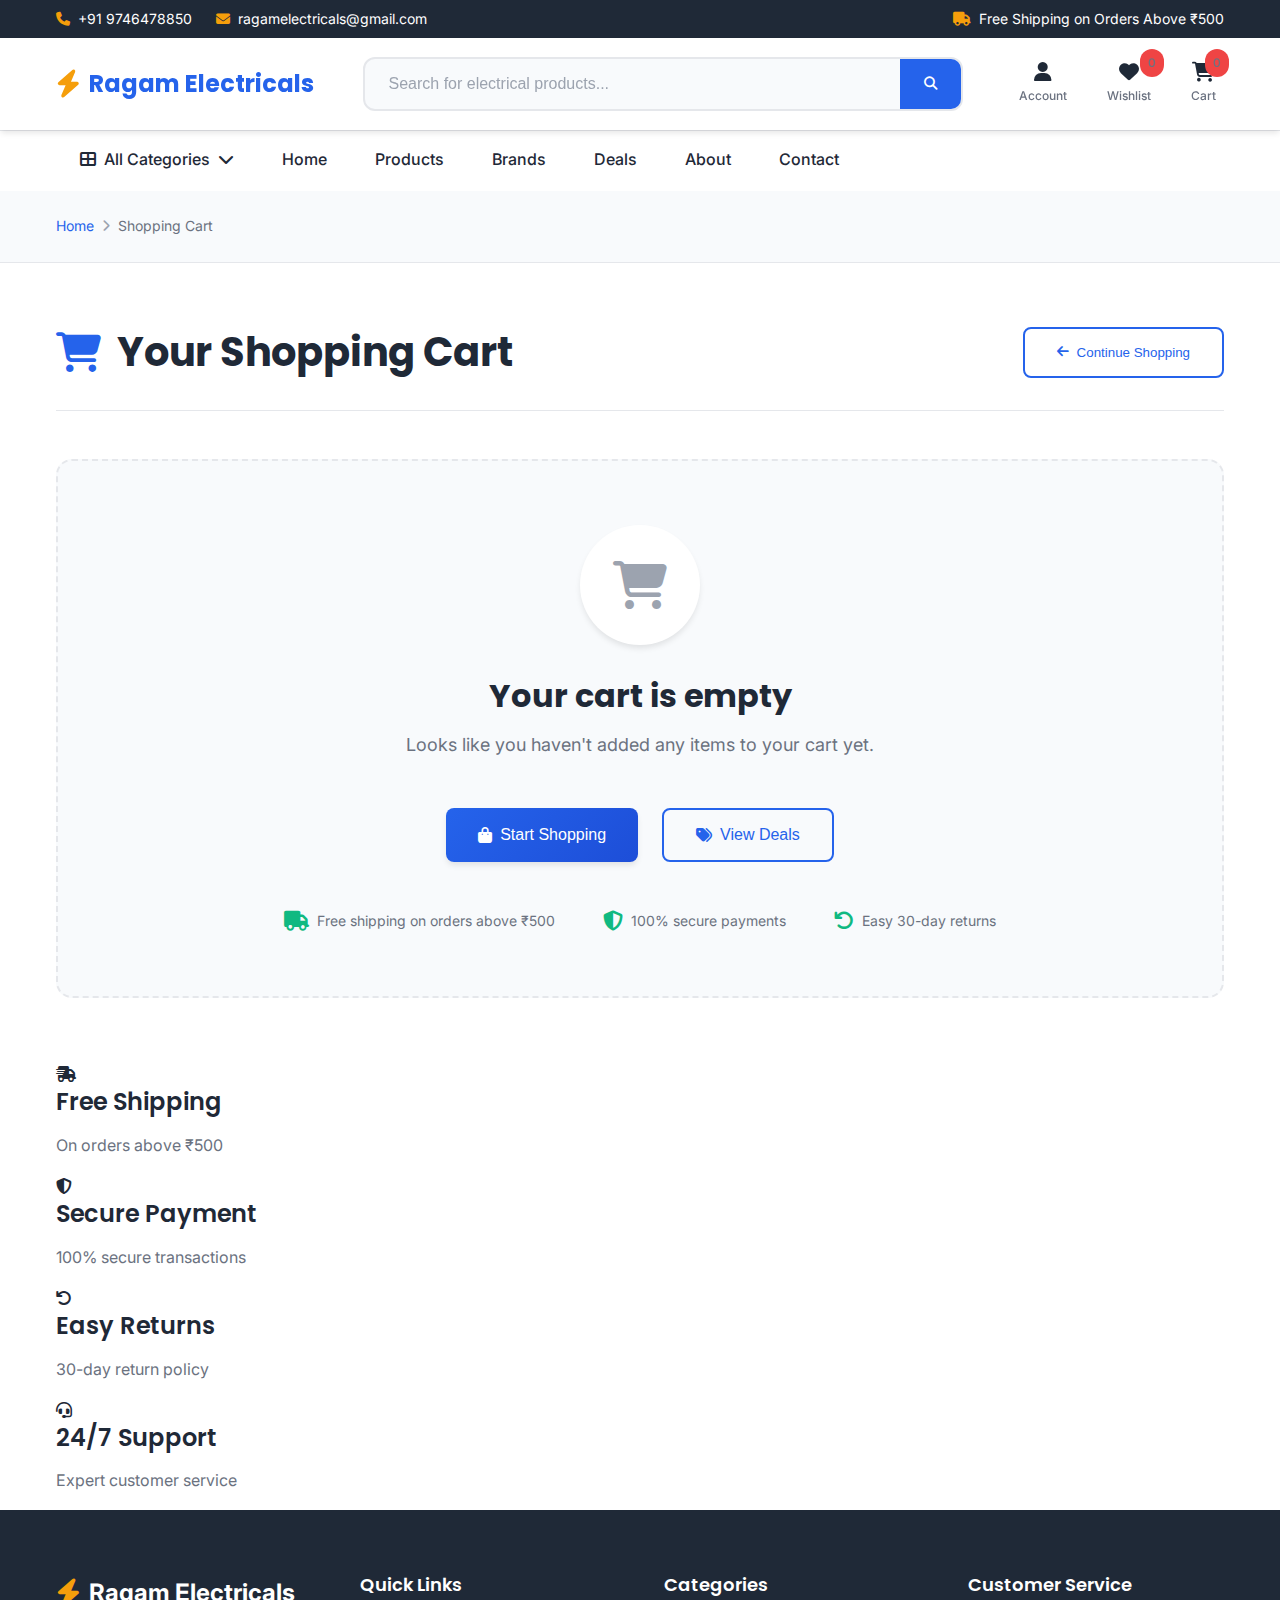
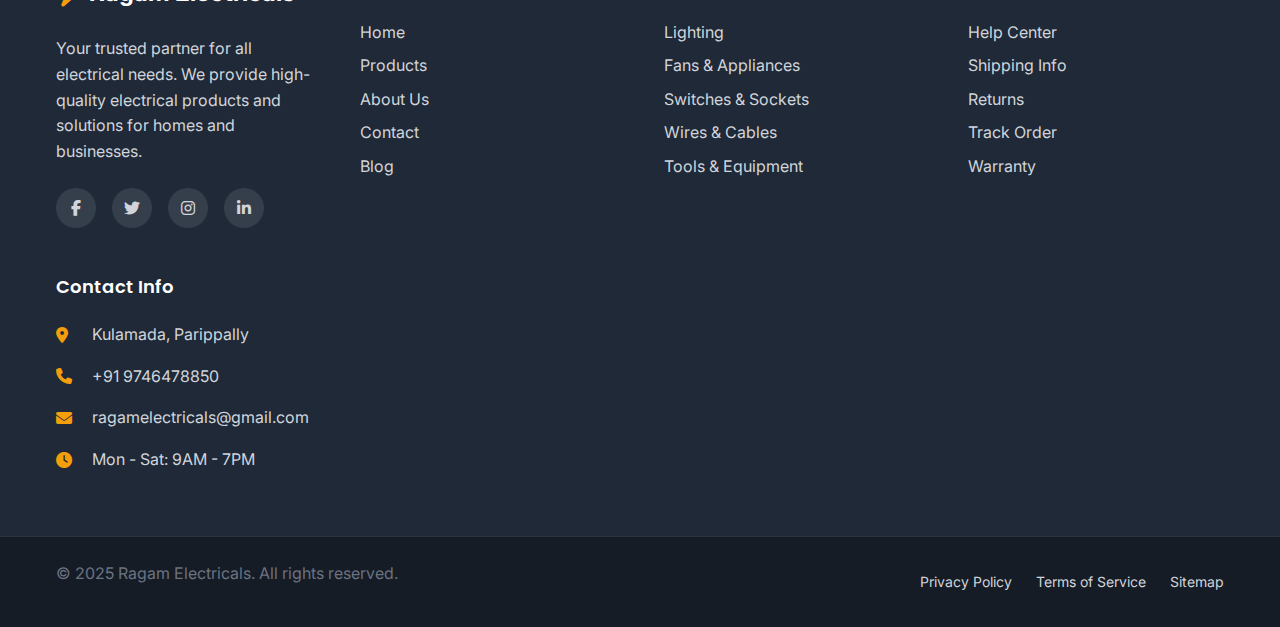
<file: cart.html>
<!DOCTYPE html>
<html lang="en">
<head>
    <meta charset="UTF-8">
    <meta name="viewport" content="width=device-width, initial-scale=1.0">
    <title>Shopping Cart - Ragam Electricals</title>
    <link rel="stylesheet" href="style.css">
    <link rel="preconnect" href="https://fonts.googleapis.com">
    <link rel="preconnect" href="https://fonts.gstatic.com" crossorigin>
    <link href="https://fonts.googleapis.com/css2?family=Inter:wght@300;400;500;600;700&family=Poppins:wght@400;500;600;700&display=swap" rel="stylesheet">
    <link rel="stylesheet" href="https://cdnjs.cloudflare.com/ajax/libs/font-awesome/6.4.0/css/all.min.css">
</head>
<body>

<!-- Top Bar -->
<div class="top-bar">
    <div class="container">
        <div class="top-bar-left">
            <span><i class="fas fa-phone"></i> +91 9746478850</span>
            <span><i class="fas fa-envelope"></i> ragamelectricals@gmail.com</span>
        </div>
        <div class="top-bar-right">
            <span><i class="fas fa-truck"></i> Free Shipping on Orders Above ₹500</span>
        </div>
    </div>
</div>

<!-- Main Header -->
<header class="main-header">
    <div class="container">
        <div class="header-content">
            <!-- Logo -->
            <div class="logo">
                <i class="fas fa-bolt"></i>
                <span>Ragam Electricals</span>
            </div>

            <!-- Search Bar -->
            <div class="search-container">
                <div class="search-box">
                    <input type="text" placeholder="Search for electrical products..." id="search-input">
                    <button class="search-btn"><i class="fas fa-search"></i></button>
                </div>
                <div class="search-suggestions" id="search-suggestions"></div>
            </div>

            <!-- Header Actions -->
            <div class="header-actions">
                <div class="action-item" onclick="window.location.href='account.html'">
                    <i class="fas fa-user"></i>
                    <span>Account</span>
                </div>
                <div class="action-item" onclick="window.location.href='wishlist.html'">
                    <i class="fas fa-heart"></i>
                    <span>Wishlist</span>
                    <span class="badge" id="wishlist-count">0</span>
                </div>
                <div class="action-item cart-icon active">
                    <i class="fas fa-shopping-cart"></i>
                    <span>Cart</span>
                    <span class="badge" id="cart-count">0</span>
                </div>
            </div>

            <!-- Mobile Menu Toggle -->
            <button class="mobile-menu-toggle" onclick="toggleMobileMenu()">
                <span></span>
                <span></span>
                <span></span>
            </button>
        </div>
    </div>
</header>

<!-- Navigation Menu -->
<nav class="main-nav">
    <div class="container">
        <ul class="nav-menu" id="nav-menu">
            <li class="nav-item dropdown">
                <a href="#" class="nav-link">
                    <i class="fas fa-th-large"></i>
                    All Categories
                    <i class="fas fa-chevron-down"></i>
                </a>
                <div class="dropdown-menu mega-menu">
                    <div class="mega-menu-content">
                        <div class="menu-column">
                            <h4>Lighting</h4>
                            <ul>
                                <li><a href="products.html?category=led-bulbs">LED Bulbs</a></li>
                                <li><a href="products.html?category=tube-lights">Tube Lights</a></li>
                                <li><a href="products.html?category=ceiling-lights">Ceiling Lights</a></li>
                                <li><a href="products.html?category=outdoor-lights">Outdoor Lights</a></li>
                            </ul>
                        </div>
                        <div class="menu-column">
                            <h4>Fans & Appliances</h4>
                            <ul>
                                <li><a href="products.html?category=ceiling-fans">Ceiling Fans</a></li>
                                <li><a href="products.html?category=exhaust-fans">Exhaust Fans</a></li>
                                <li><a href="products.html?category=table-fans">Table Fans</a></li>
                                <li><a href="products.html?category=air-coolers">Air Coolers</a></li>
                            </ul>
                        </div>
                        <div class="menu-column">
                            <h4>Switches & Sockets</h4>
                            <ul>
                                <li><a href="products.html?category=modular-switches">Modular Switches</a></li>
                                <li><a href="products.html?category=power-sockets">Power Sockets</a></li>
                                <li><a href="products.html?category=switchboards">Switchboards</a></li>
                                <li><a href="products.html?category=mcb">MCB & RCCB</a></li>
                            </ul>
                        </div>
                        <div class="menu-column">
                            <h4>Wires & Cables</h4>
                            <ul>
                                <li><a href="products.html?category=house-wires">House Wires</a></li>
                                <li><a href="products.html?category=flexible-cables">Flexible Cables</a></li>
                                <li><a href="products.html?category=coaxial-cables">Coaxial Cables</a></li>
                                <li><a href="products.html?category=extension-cords">Extension Cords</a></li>
                            </ul>
                        </div>
                    </div>
                </div>
            </li>
            <li class="nav-item"><a href="index.html" class="nav-link">Home</a></li>
            <li class="nav-item"><a href="products.html" class="nav-link">Products</a></li>
            <li class="nav-item"><a href="brands.html" class="nav-link">Brands</a></li>
            <li class="nav-item"><a href="deals.html" class="nav-link">Deals</a></li>
            <li class="nav-item"><a href="about.html" class="nav-link">About</a></li>
            <li class="nav-item"><a href="contact.html" class="nav-link">Contact</a></li>
        </ul>
    </div>
</nav>
<main>
    <!-- Breadcrumb -->
    <section class="breadcrumb-section">
        <div class="container">
            <nav class="breadcrumb">
                <a href="index.html">Home</a>
                <i class="fas fa-chevron-right"></i>
                <span>Shopping Cart</span>
            </nav>
        </div>
    </section>

    <!-- Cart Section -->
    <section class="cart-section">
        <div class="container">
            <div class="cart-header">
                <h1><i class="fas fa-shopping-cart"></i> Your Shopping Cart</h1>
                <div class="cart-actions">
                    <button class="continue-shopping-btn" onclick="window.location.href='products.html'">
                        <i class="fas fa-arrow-left"></i>
                        Continue Shopping
                    </button>
                </div>
            </div>

            <div class="cart-content" id="cart-content">
                <!-- Cart items will be loaded here -->
            </div>
        </div>
    </section>

    <!-- Recommended Products Section -->
    <section class="recommended-section" id="recommended-section" style="display: none;">
        <div class="container">
            <div class="section-header">
                <h2>You Might Also Like</h2>
                <p>Complete your electrical setup with these recommended products</p>
            </div>
            <div class="recommended-grid" id="recommended-grid">
                <!-- Recommended products will be loaded here -->
            </div>
        </div>
    </section>

    <!-- Cart Benefits Section -->
    <section class="cart-benefits-section">
        <div class="container">
            <div class="benefits-grid">
                <div class="benefit-item">
                    <div class="benefit-icon">
                        <i class="fas fa-shipping-fast"></i>
                    </div>
                    <div class="benefit-content">
                        <h3>Free Shipping</h3>
                        <p>On orders above ₹500</p>
                    </div>
                </div>
                <div class="benefit-item">
                    <div class="benefit-icon">
                        <i class="fas fa-shield-alt"></i>
                    </div>
                    <div class="benefit-content">
                        <h3>Secure Payment</h3>
                        <p>100% secure transactions</p>
                    </div>
                </div>
                <div class="benefit-item">
                    <div class="benefit-icon">
                        <i class="fas fa-undo"></i>
                    </div>
                    <div class="benefit-content">
                        <h3>Easy Returns</h3>
                        <p>30-day return policy</p>
                    </div>
                </div>
                <div class="benefit-item">
                    <div class="benefit-icon">
                        <i class="fas fa-headset"></i>
                    </div>
                    <div class="benefit-content">
                        <h3>24/7 Support</h3>
                        <p>Expert customer service</p>
                    </div>
                </div>
            </div>
        </div>
    </section>
</main>

<!-- Footer -->
<footer class="main-footer">
    <div class="footer-top">
        <div class="container">
            <div class="footer-content">
                <div class="footer-column">
                    <div class="footer-logo">
                        <i class="fas fa-bolt"></i>
                        <span>Ragam Electricals</span>
                    </div>
                    <p>Your trusted partner for all electrical needs. We provide high-quality electrical products and solutions for homes and businesses.</p>
                    <div class="social-links">
                        <a href="#"><i class="fab fa-facebook-f"></i></a>
                        <a href="#"><i class="fab fa-twitter"></i></a>
                        <a href="#"><i class="fab fa-instagram"></i></a>
                        <a href="#"><i class="fab fa-linkedin-in"></i></a>
                    </div>
                </div>
                <div class="footer-column">
                    <h4>Quick Links</h4>
                    <ul>
                        <li><a href="index.html">Home</a></li>
                        <li><a href="products.html">Products</a></li>
                        <li><a href="about.html">About Us</a></li>
                        <li><a href="contact.html">Contact</a></li>
                        <li><a href="#">Blog</a></li>
                    </ul>
                </div>
                <div class="footer-column">
                    <h4>Categories</h4>
                    <ul>
                        <li><a href="products.html?category=lighting">Lighting</a></li>
                        <li><a href="products.html?category=fans">Fans & Appliances</a></li>
                        <li><a href="products.html?category=switches">Switches & Sockets</a></li>
                        <li><a href="products.html?category=wires">Wires & Cables</a></li>
                        <li><a href="products.html?category=tools">Tools & Equipment</a></li>
                    </ul>
                </div>
                <div class="footer-column">
                    <h4>Customer Service</h4>
                    <ul>
                        <li><a href="#">Help Center</a></li>
                        <li><a href="#">Shipping Info</a></li>
                        <li><a href="#">Returns</a></li>
                        <li><a href="#">Track Order</a></li>
                        <li><a href="#">Warranty</a></li>
                    </ul>
                </div>
                <div class="footer-column">
                    <h4>Contact Info</h4>
                    <div class="contact-info">
                        <div class="contact-item">
                            <i class="fas fa-map-marker-alt"></i>
                            <span>Kulamada, Parippally</span>
                        </div>
                        <div class="contact-item">
                            <i class="fas fa-phone"></i>
                            <span>+91 9746478850</span>
                        </div>
                        <div class="contact-item">
                            <i class="fas fa-envelope"></i>
                            <span>ragamelectricals@gmail.com</span>
                        </div>
                        <div class="contact-item">
                            <i class="fas fa-clock"></i>
                            <span>Mon - Sat: 9AM - 7PM</span>
                        </div>
                    </div>
                </div>
            </div>
        </div>
    </div>
    <div class="footer-bottom">
        <div class="container">
            <div class="footer-bottom-content">
                <p>&copy; 2025 Ragam Electricals. All rights reserved.</p>
                <div class="footer-links">
                    <a href="#">Privacy Policy</a>
                    <a href="#">Terms of Service</a>
                    <a href="#">Sitemap</a>
                </div>
            </div>
        </div>
    </div>
</footer>

<script src="cart.js"></script>
<script src="enhanced-cart.js"></script>
</body>
</html>
</file>
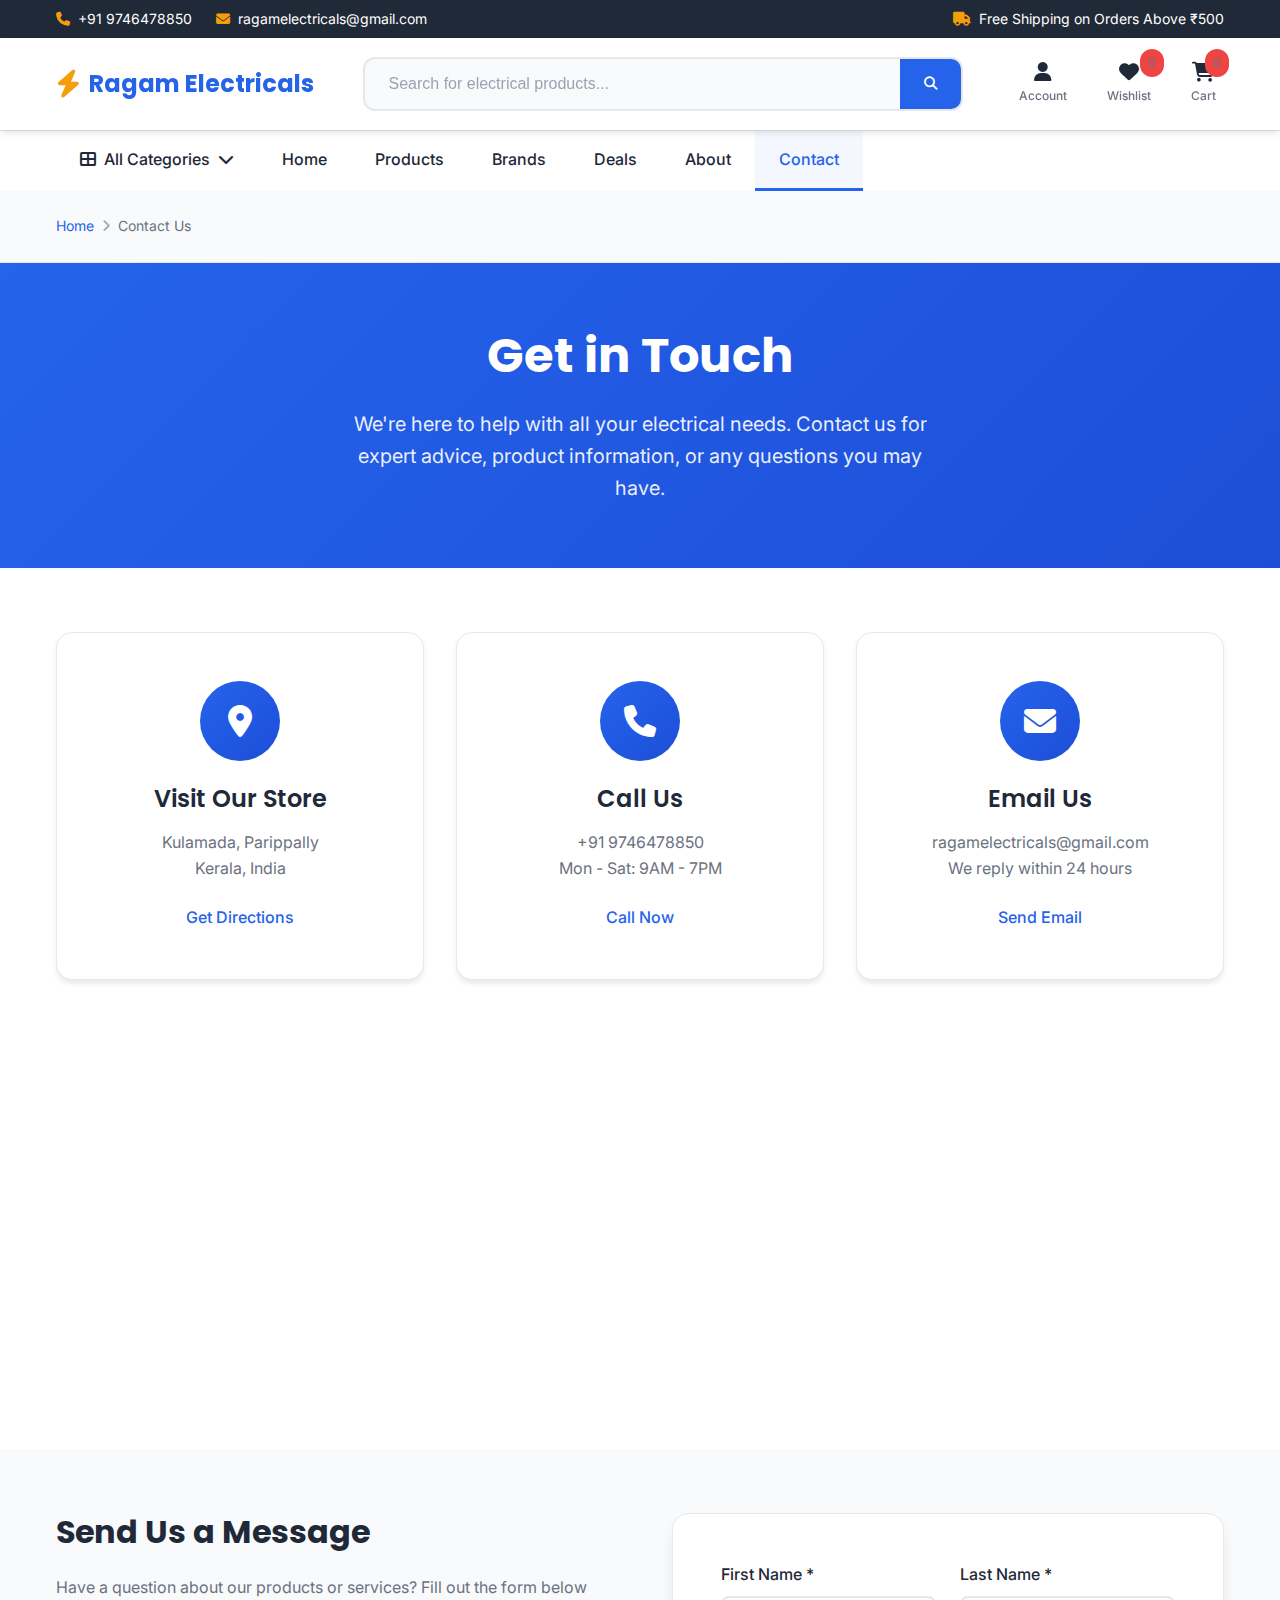
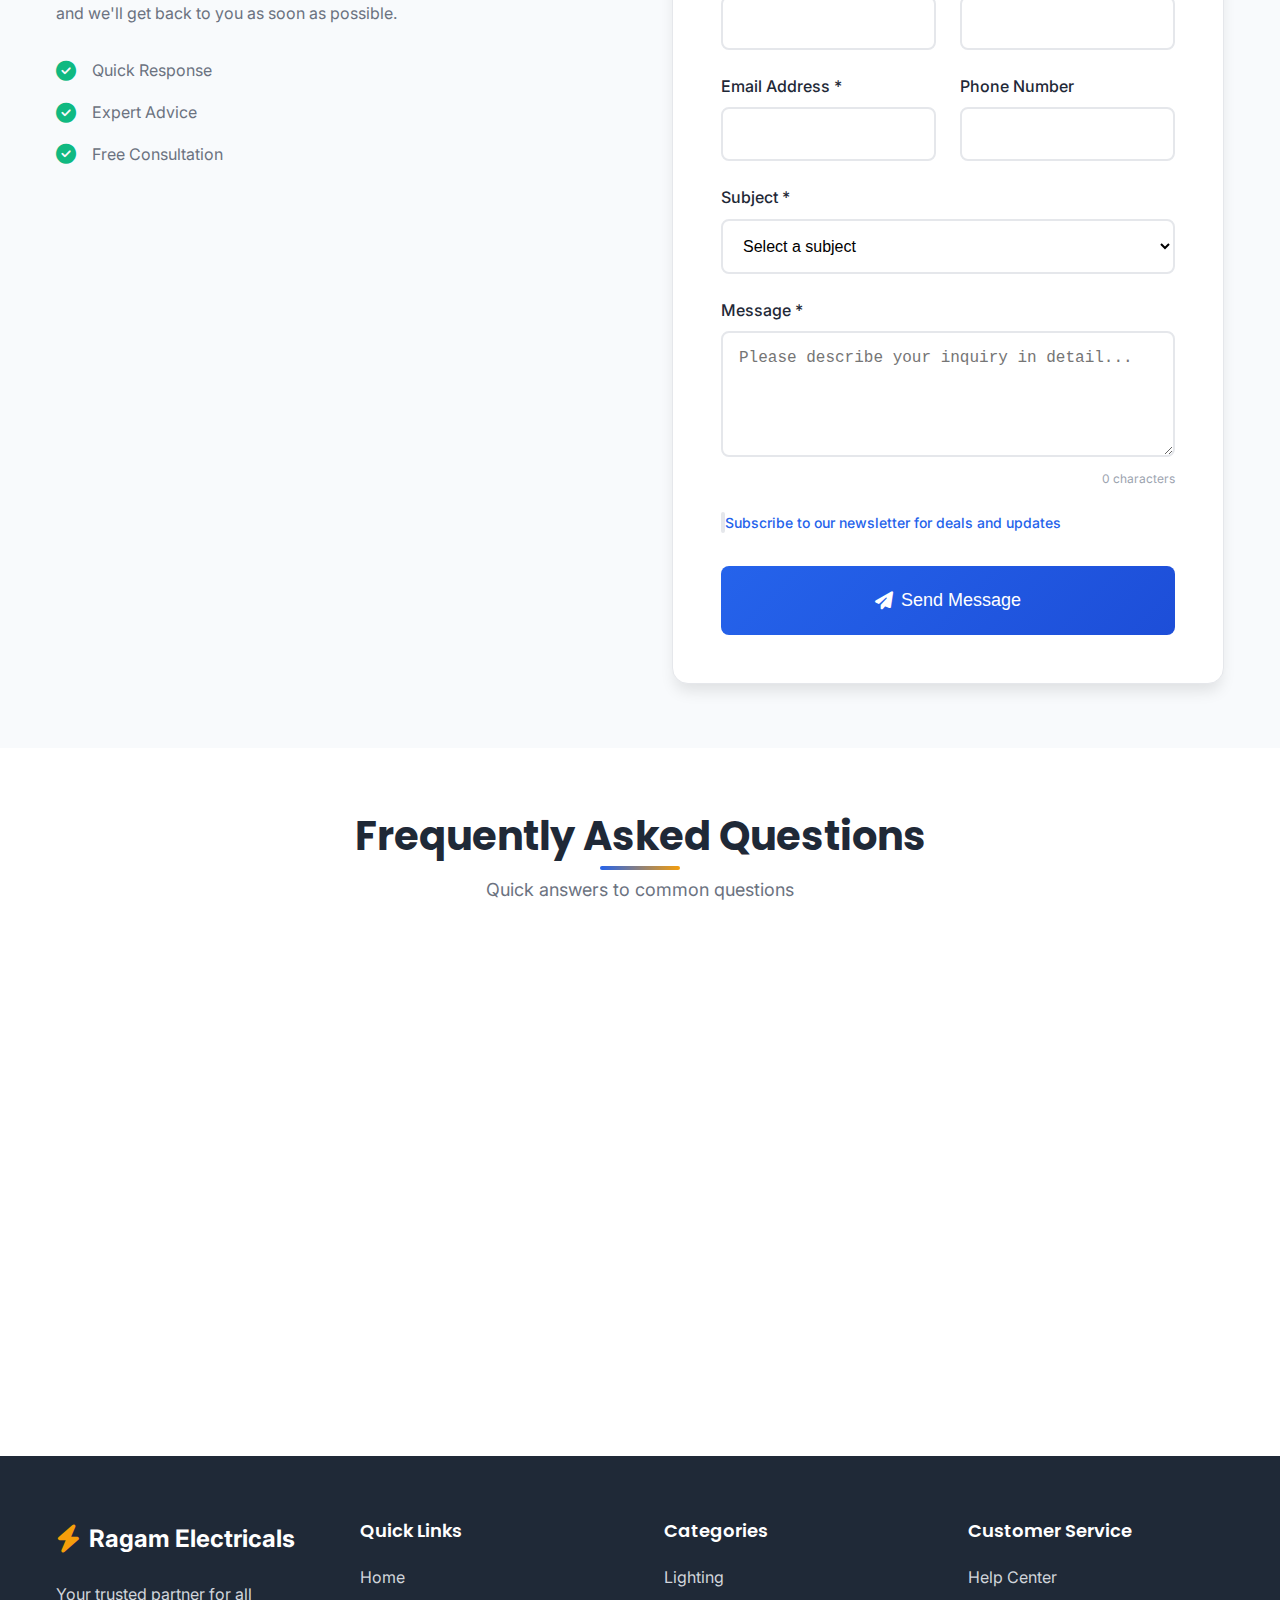
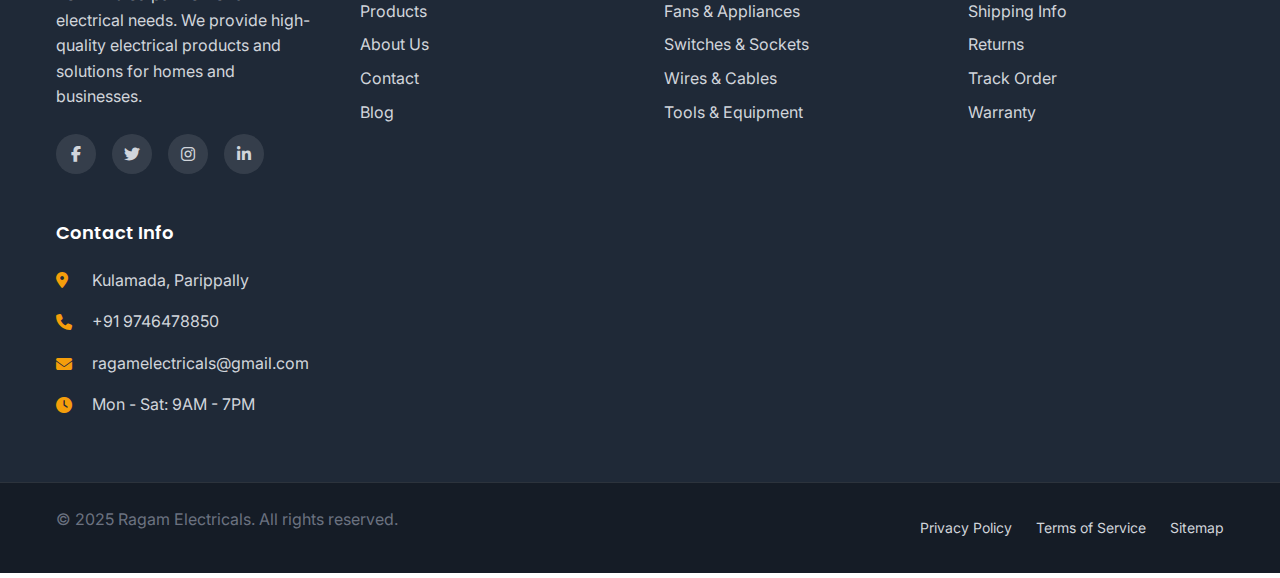
<file: contact.html>
<!DOCTYPE html>
<html lang="en">
<head>
    <meta charset="UTF-8">
    <meta name="viewport" content="width=device-width, initial-scale=1.0">
    <title>Contact Us - Ragam Electricals</title>
    <link rel="stylesheet" href="style.css">
    <link rel="preconnect" href="https://fonts.googleapis.com">
    <link rel="preconnect" href="https://fonts.gstatic.com" crossorigin>
    <link href="https://fonts.googleapis.com/css2?family=Inter:wght@300;400;500;600;700&family=Poppins:wght@400;500;600;700&display=swap" rel="stylesheet">
    <link rel="stylesheet" href="https://cdnjs.cloudflare.com/ajax/libs/font-awesome/6.4.0/css/all.min.css">
</head>
<body>

<!-- Top Bar -->
<div class="top-bar">
    <div class="container">
        <div class="top-bar-left">
            <span><i class="fas fa-phone"></i> +91 9746478850</span>
            <span><i class="fas fa-envelope"></i> ragamelectricals@gmail.com</span>
        </div>
        <div class="top-bar-right">
            <span><i class="fas fa-truck"></i> Free Shipping on Orders Above ₹500</span>
        </div>
    </div>
</div>

<!-- Main Header -->
<header class="main-header">
    <div class="container">
        <div class="header-content">
            <!-- Logo -->
            <div class="logo">
                <i class="fas fa-bolt"></i>
                <span>Ragam Electricals</span>
            </div>

            <!-- Search Bar -->
            <div class="search-container">
                <div class="search-box">
                    <input type="text" placeholder="Search for electrical products..." id="search-input">
                    <button class="search-btn"><i class="fas fa-search"></i></button>
                </div>
                <div class="search-suggestions" id="search-suggestions"></div>
            </div>

            <!-- Header Actions -->
            <div class="header-actions">
                <div class="action-item" onclick="window.location.href='account.html'">
                    <i class="fas fa-user"></i>
                    <span>Account</span>
                </div>
                <div class="action-item" onclick="window.location.href='wishlist.html'">
                    <i class="fas fa-heart"></i>
                    <span>Wishlist</span>
                    <span class="badge" id="wishlist-count">0</span>
                </div>
                <div class="action-item cart-icon" onclick="window.location.href='cart.html'">
                    <i class="fas fa-shopping-cart"></i>
                    <span>Cart</span>
                    <span class="badge" id="cart-count">0</span>
                </div>
            </div>

            <!-- Mobile Menu Toggle -->
            <button class="mobile-menu-toggle" onclick="toggleMobileMenu()">
                <span></span>
                <span></span>
                <span></span>
            </button>
        </div>
    </div>
</header>

<!-- Navigation Menu -->
<nav class="main-nav">
    <div class="container">
        <ul class="nav-menu" id="nav-menu">
            <li class="nav-item dropdown">
                <a href="#" class="nav-link">
                    <i class="fas fa-th-large"></i>
                    All Categories
                    <i class="fas fa-chevron-down"></i>
                </a>
                <div class="dropdown-menu mega-menu">
                    <div class="mega-menu-content">
                        <div class="menu-column">
                            <h4>Lighting</h4>
                            <ul>
                                <li><a href="products.html?category=led-bulbs">LED Bulbs</a></li>
                                <li><a href="products.html?category=tube-lights">Tube Lights</a></li>
                                <li><a href="products.html?category=ceiling-lights">Ceiling Lights</a></li>
                                <li><a href="products.html?category=outdoor-lights">Outdoor Lights</a></li>
                            </ul>
                        </div>
                        <div class="menu-column">
                            <h4>Fans & Appliances</h4>
                            <ul>
                                <li><a href="products.html?category=ceiling-fans">Ceiling Fans</a></li>
                                <li><a href="products.html?category=exhaust-fans">Exhaust Fans</a></li>
                                <li><a href="products.html?category=table-fans">Table Fans</a></li>
                                <li><a href="products.html?category=air-coolers">Air Coolers</a></li>
                            </ul>
                        </div>
                        <div class="menu-column">
                            <h4>Switches & Sockets</h4>
                            <ul>
                                <li><a href="products.html?category=modular-switches">Modular Switches</a></li>
                                <li><a href="products.html?category=power-sockets">Power Sockets</a></li>
                                <li><a href="products.html?category=switchboards">Switchboards</a></li>
                                <li><a href="products.html?category=mcb">MCB & RCCB</a></li>
                            </ul>
                        </div>
                        <div class="menu-column">
                            <h4>Wires & Cables</h4>
                            <ul>
                                <li><a href="products.html?category=house-wires">House Wires</a></li>
                                <li><a href="products.html?category=flexible-cables">Flexible Cables</a></li>
                                <li><a href="products.html?category=coaxial-cables">Coaxial Cables</a></li>
                                <li><a href="products.html?category=extension-cords">Extension Cords</a></li>
                            </ul>
                        </div>
                    </div>
                </div>
            </li>
            <li class="nav-item"><a href="index.html" class="nav-link">Home</a></li>
            <li class="nav-item"><a href="products.html" class="nav-link">Products</a></li>
            <li class="nav-item"><a href="brands.html" class="nav-link">Brands</a></li>
            <li class="nav-item"><a href="deals.html" class="nav-link">Deals</a></li>
            <li class="nav-item"><a href="about.html" class="nav-link">About</a></li>
            <li class="nav-item"><a href="contact.html" class="nav-link active">Contact</a></li>
        </ul>
    </div>
</nav>

<main>
    <!-- Breadcrumb -->
    <section class="breadcrumb-section">
        <div class="container">
            <nav class="breadcrumb">
                <a href="index.html">Home</a>
                <i class="fas fa-chevron-right"></i>
                <span>Contact Us</span>
            </nav>
        </div>
    </section>

    <!-- Contact Hero Section -->
    <section class="contact-hero">
        <div class="container">
            <div class="contact-hero-content">
                <h1>Get in Touch</h1>
                <p>We're here to help with all your electrical needs. Contact us for expert advice, product information, or any questions you may have.</p>
            </div>
        </div>
    </section>

    <!-- Contact Information Section -->
    <section class="contact-info-section">
        <div class="container">
            <div class="contact-info-grid">
                <div class="contact-card">
                    <div class="contact-icon">
                        <i class="fas fa-map-marker-alt"></i>
                    </div>
                    <div class="contact-details">
                        <h3>Visit Our Store</h3>
                        <p>Kulamada, Parippally<br>Kerala, India</p>
                        <a href="#" class="contact-link">Get Directions</a>
                    </div>
                </div>
                <div class="contact-card">
                    <div class="contact-icon">
                        <i class="fas fa-phone"></i>
                    </div>
                    <div class="contact-details">
                        <h3>Call Us</h3>
                        <p>+91 9746478850<br>Mon - Sat: 9AM - 7PM</p>
                        <a href="tel:+919746478850" class="contact-link">Call Now</a>
                    </div>
                </div>
                <div class="contact-card">
                    <div class="contact-icon">
                        <i class="fas fa-envelope"></i>
                    </div>
                    <div class="contact-details">
                        <h3>Email Us</h3>
                        <p>ragamelectricals@gmail.com<br>We reply within 24 hours</p>
                        <a href="mailto:ragamelectricals@gmail.com" class="contact-link">Send Email</a>
                    </div>
                </div>
                <div class="contact-card">
                    <div class="contact-icon">
                        <i class="fas fa-clock"></i>
                    </div>
                    <div class="contact-details">
                        <h3>Business Hours</h3>
                        <p>Monday - Saturday: 9:00 AM - 7:00 PM<br>Sunday: Closed</p>
                        <span class="contact-link">Always Available Online</span>
                    </div>
                </div>
            </div>
        </div>
    </section>

    <!-- Contact Form Section -->
    <section class="contact-form-section">
        <div class="container">
            <div class="contact-form-content">
                <div class="form-info">
                    <h2>Send Us a Message</h2>
                    <p>Have a question about our products or services? Fill out the form below and we'll get back to you as soon as possible.</p>
                    <div class="form-features">
                        <div class="feature">
                            <i class="fas fa-check-circle"></i>
                            <span>Quick Response</span>
                        </div>
                        <div class="feature">
                            <i class="fas fa-check-circle"></i>
                            <span>Expert Advice</span>
                        </div>
                        <div class="feature">
                            <i class="fas fa-check-circle"></i>
                            <span>Free Consultation</span>
                        </div>
                    </div>
                </div>
                <div class="contact-form">
                    <form id="contact-form" onsubmit="submitContactForm(event)">
                        <div class="form-row">
                            <div class="form-group">
                                <label for="firstName">First Name *</label>
                                <input type="text" id="firstName" name="firstName" required>
                            </div>
                            <div class="form-group">
                                <label for="lastName">Last Name *</label>
                                <input type="text" id="lastName" name="lastName" required>
                            </div>
                        </div>
                        <div class="form-row">
                            <div class="form-group">
                                <label for="email">Email Address *</label>
                                <input type="email" id="email" name="email" required>
                            </div>
                            <div class="form-group">
                                <label for="phone">Phone Number</label>
                                <input type="tel" id="phone" name="phone">
                            </div>
                        </div>
                        <div class="form-group">
                            <label for="subject">Subject *</label>
                            <select id="subject" name="subject" required>
                                <option value="">Select a subject</option>
                                <option value="product-inquiry">Product Inquiry</option>
                                <option value="technical-support">Technical Support</option>
                                <option value="bulk-order">Bulk Order</option>
                                <option value="complaint">Complaint</option>
                                <option value="suggestion">Suggestion</option>
                                <option value="other">Other</option>
                            </select>
                        </div>
                        <div class="form-group">
                            <label for="message">Message *</label>
                            <textarea id="message" name="message" rows="5" placeholder="Please describe your inquiry in detail..." required></textarea>
                        </div>
                        <div class="form-group checkbox-group">
                            <label class="checkbox-label">
                                <input type="checkbox" id="newsletter" name="newsletter">
                                <span class="checkmark"></span>
                                Subscribe to our newsletter for deals and updates
                            </label>
                        </div>
                        <button type="submit" class="submit-btn">
                            <i class="fas fa-paper-plane"></i>
                            Send Message
                        </button>
                    </form>
                </div>
            </div>
        </div>
    </section>

    <!-- FAQ Section -->
    <section class="faq-section">
        <div class="container">
            <div class="section-header">
                <h2>Frequently Asked Questions</h2>
                <p>Quick answers to common questions</p>
            </div>
            <div class="faq-grid">
                <div class="faq-item">
                    <div class="faq-question" onclick="toggleFAQ(this)">
                        <h3>What are your delivery charges?</h3>
                        <i class="fas fa-chevron-down"></i>
                    </div>
                    <div class="faq-answer">
                        <p>We offer free delivery on all orders above ₹500. For orders below ₹500, delivery charges are ₹50 within the city and ₹100 for outstation deliveries.</p>
                    </div>
                </div>
                <div class="faq-item">
                    <div class="faq-question" onclick="toggleFAQ(this)">
                        <h3>Do you provide installation services?</h3>
                        <i class="fas fa-chevron-down"></i>
                    </div>
                    <div class="faq-answer">
                        <p>Yes, we provide professional installation services for fans, lights, and electrical fittings. Installation charges vary based on the product and complexity of installation.</p>
                    </div>
                </div>
                <div class="faq-item">
                    <div class="faq-question" onclick="toggleFAQ(this)">
                        <h3>What is your return policy?</h3>
                        <i class="fas fa-chevron-down"></i>
                    </div>
                    <div class="faq-answer">
                        <p>We offer a 30-day return policy for defective products. Items must be in original packaging with all accessories. Custom orders and electrical wires cannot be returned.</p>
                    </div>
                </div>
                <div class="faq-item">
                    <div class="faq-question" onclick="toggleFAQ(this)">
                        <h3>Do you offer bulk discounts?</h3>
                        <i class="fas fa-chevron-down"></i>
                    </div>
                    <div class="faq-answer">
                        <p>Yes, we offer attractive bulk discounts for orders above ₹10,000. Contact us with your requirements for a customized quote.</p>
                    </div>
                </div>
            </div>
        </div>
    </section>
</main>

<!-- Footer -->
<footer class="main-footer">
    <div class="footer-top">
        <div class="container">
            <div class="footer-content">
                <div class="footer-column">
                    <div class="footer-logo">
                        <i class="fas fa-bolt"></i>
                        <span>Ragam Electricals</span>
                    </div>
                    <p>Your trusted partner for all electrical needs. We provide high-quality electrical products and solutions for homes and businesses.</p>
                    <div class="social-links">
                        <a href="#"><i class="fab fa-facebook-f"></i></a>
                        <a href="#"><i class="fab fa-twitter"></i></a>
                        <a href="#"><i class="fab fa-instagram"></i></a>
                        <a href="#"><i class="fab fa-linkedin-in"></i></a>
                    </div>
                </div>
                <div class="footer-column">
                    <h4>Quick Links</h4>
                    <ul>
                        <li><a href="index.html">Home</a></li>
                        <li><a href="products.html">Products</a></li>
                        <li><a href="about.html">About Us</a></li>
                        <li><a href="contact.html">Contact</a></li>
                        <li><a href="#">Blog</a></li>
                    </ul>
                </div>
                <div class="footer-column">
                    <h4>Categories</h4>
                    <ul>
                        <li><a href="products.html?category=lighting">Lighting</a></li>
                        <li><a href="products.html?category=fans">Fans & Appliances</a></li>
                        <li><a href="products.html?category=switches">Switches & Sockets</a></li>
                        <li><a href="products.html?category=wires">Wires & Cables</a></li>
                        <li><a href="products.html?category=tools">Tools & Equipment</a></li>
                    </ul>
                </div>
                <div class="footer-column">
                    <h4>Customer Service</h4>
                    <ul>
                        <li><a href="#">Help Center</a></li>
                        <li><a href="#">Shipping Info</a></li>
                        <li><a href="#">Returns</a></li>
                        <li><a href="#">Track Order</a></li>
                        <li><a href="#">Warranty</a></li>
                    </ul>
                </div>
                <div class="footer-column">
                    <h4>Contact Info</h4>
                    <div class="contact-info">
                        <div class="contact-item">
                            <i class="fas fa-map-marker-alt"></i>
                            <span>Kulamada, Parippally</span>
                        </div>
                        <div class="contact-item">
                            <i class="fas fa-phone"></i>
                            <span>+91 9746478850</span>
                        </div>
                        <div class="contact-item">
                            <i class="fas fa-envelope"></i>
                            <span>ragamelectricals@gmail.com</span>
                        </div>
                        <div class="contact-item">
                            <i class="fas fa-clock"></i>
                            <span>Mon - Sat: 9AM - 7PM</span>
                        </div>
                    </div>
                </div>
            </div>
        </div>
    </div>
    <div class="footer-bottom">
        <div class="container">
            <div class="footer-bottom-content">
                <p>&copy; 2025 Ragam Electricals. All rights reserved.</p>
                <div class="footer-links">
                    <a href="#">Privacy Policy</a>
                    <a href="#">Terms of Service</a>
                    <a href="#">Sitemap</a>
                </div>
            </div>
        </div>
    </div>
</footer>

<script src="cart.js"></script>
<script src="contact.js"></script>
</body>
</html>
</file>
<file: style.css>
/* Modern E-commerce CSS Reset and Base Styles */
* {
    margin: 0;
    padding: 0;
    box-sizing: border-box;
}

:root {
    /* Color Palette - Modern E-commerce Theme */
    --primary-color: #2563eb;        /* Blue */
    --primary-dark: #1d4ed8;         /* Dark blue */
    --secondary-color: #f59e0b;      /* Amber */
    --accent-color: #10b981;         /* Green */
    --danger-color: #ef4444;         /* Red */
    --warning-color: #f59e0b;        /* Orange */
    --info-color: #3b82f6;           /* Light blue */
    --dark-color: #1f2937;           /* Dark gray */
    --light-color: #f8fafc;          /* Light gray */
    --white: #ffffff;
    --black: #000000;
    --text-primary: #1f2937;
    --text-secondary: #6b7280;
    --text-muted: #9ca3af;
    --border-color: #e5e7eb;
    --border-light: #f3f4f6;
    --shadow-sm: 0 1px 2px 0 rgba(0, 0, 0, 0.05);
    --shadow: 0 4px 6px -1px rgba(0, 0, 0, 0.1);
    --shadow-lg: 0 10px 15px -3px rgba(0, 0, 0, 0.1);
    --shadow-xl: 0 20px 25px -5px rgba(0, 0, 0, 0.1);

    /* Typography */
    --font-primary: 'Inter', 'Segoe UI', Tahoma, Geneva, Verdana, sans-serif;
    --font-secondary: 'Poppins', sans-serif;
    --font-weight-light: 300;
    --font-weight-normal: 400;
    --font-weight-medium: 500;
    --font-weight-semibold: 600;
    --font-weight-bold: 700;

    /* Spacing */
    --spacing-xs: 0.25rem;    /* 4px */
    --spacing-sm: 0.5rem;     /* 8px */
    --spacing-md: 1rem;       /* 16px */
    --spacing-lg: 1.5rem;     /* 24px */
    --spacing-xl: 2rem;       /* 32px */
    --spacing-2xl: 3rem;      /* 48px */
    --spacing-3xl: 4rem;      /* 64px */

    /* Border Radius */
    --radius-sm: 0.25rem;     /* 4px */
    --radius-md: 0.375rem;    /* 6px */
    --radius-lg: 0.5rem;      /* 8px */
    --radius-xl: 0.75rem;     /* 12px */
    --radius-2xl: 1rem;       /* 16px */
    --radius-full: 9999px;

    /* Transitions */
    --transition-fast: all 0.15s ease-in-out;
    --transition: all 0.3s cubic-bezier(0.4, 0, 0.2, 1);
    --transition-slow: all 0.5s cubic-bezier(0.4, 0, 0.2, 1);

    /* Container */
    --container-max-width: 1200px;
    --container-padding: 1rem;
}

/* Base Styles */
html {
    scroll-behavior: smooth;
    font-size: 16px;
}

body {
    font-family: var(--font-primary);
    font-weight: var(--font-weight-normal);
    line-height: 1.6;
    color: var(--text-primary);
    background-color: var(--white);
    min-height: 100vh;
    overflow-x: hidden;
}

/* Container */
.container {
    max-width: var(--container-max-width);
    margin: 0 auto;
    padding: 0 var(--container-padding);
}

/* Typography */
h1, h2, h3, h4, h5, h6 {
    font-family: var(--font-secondary);
    font-weight: var(--font-weight-semibold);
    line-height: 1.2;
    margin-bottom: var(--spacing-md);
}

h1 { font-size: 2.5rem; }
h2 { font-size: 2rem; }
h3 { font-size: 1.5rem; }
h4 { font-size: 1.25rem; }
h5 { font-size: 1.125rem; }
h6 { font-size: 1rem; }

p {
    margin-bottom: var(--spacing-md);
    color: var(--text-secondary);
}

a {
    color: var(--primary-color);
    text-decoration: none;
    transition: var(--transition-fast);
}

a:hover {
    color: var(--primary-dark);
}

/* Buttons */
.btn {
    display: inline-flex;
    align-items: center;
    justify-content: center;
    gap: var(--spacing-sm);
    padding: var(--spacing-md) var(--spacing-xl);
    font-size: 1rem;
    font-weight: var(--font-weight-medium);
    text-decoration: none;
    border: none;
    border-radius: var(--radius-lg);
    cursor: pointer;
    transition: var(--transition);
    position: relative;
    overflow: hidden;
}

.btn-primary {
    background: linear-gradient(135deg, var(--primary-color) 0%, var(--primary-dark) 100%);
    color: var(--white);
    box-shadow: var(--shadow);
}

.btn-primary:hover {
    transform: translateY(-2px);
    box-shadow: var(--shadow-lg);
    color: var(--white);
}

.btn-outline {
    background: transparent;
    color: var(--primary-color);
    border: 2px solid var(--primary-color);
}

.btn-outline:hover {
    background: var(--primary-color);
    color: var(--white);
    transform: translateY(-2px);
}

.btn-secondary {
    background: var(--secondary-color);
    color: var(--white);
}

.btn-secondary:hover {
    background: #d97706;
    color: var(--white);
    transform: translateY(-2px);
}

/* Top Bar */
.top-bar {
    background: var(--dark-color);
    color: var(--white);
    font-size: 0.875rem;
    padding: var(--spacing-sm) 0;
}

.top-bar .container {
    display: flex;
    justify-content: space-between;
    align-items: center;
}

.top-bar-left,
.top-bar-right {
    display: flex;
    gap: var(--spacing-lg);
}

.top-bar span {
    display: flex;
    align-items: center;
    gap: var(--spacing-sm);
}

.top-bar i {
    color: var(--secondary-color);
}

/* Main Header */
.main-header {
    background: var(--white);
    box-shadow: var(--shadow);
    position: sticky;
    top: 0;
    z-index: 1000;
    padding: var(--spacing-md) 0;
}

.header-content {
    display: flex;
    align-items: center;
    justify-content: space-between;
    gap: var(--spacing-xl);
}

/* Logo */
.logo {
    display: flex;
    align-items: center;
    gap: var(--spacing-sm);
    font-family: var(--font-secondary);
    font-size: 1.5rem;
    font-weight: var(--font-weight-bold);
    color: var(--primary-color);
    text-decoration: none;
}

.logo i {
    font-size: 1.75rem;
    color: var(--secondary-color);
    animation: pulse 2s infinite;
}

@keyframes pulse {
    0%, 100% { opacity: 1; }
    50% { opacity: 0.7; }
}

/* Search Container */
.search-container {
    flex: 1;
    max-width: 600px;
    position: relative;
}

.search-box {
    display: flex;
    background: var(--light-color);
    border: 2px solid var(--border-color);
    border-radius: var(--radius-xl);
    overflow: hidden;
    transition: var(--transition);
}

.search-box:focus-within {
    border-color: var(--primary-color);
    box-shadow: 0 0 0 3px rgba(37, 99, 235, 0.1);
}

.search-box input {
    flex: 1;
    padding: var(--spacing-md) var(--spacing-lg);
    border: none;
    background: transparent;
    font-size: 1rem;
    outline: none;
}

.search-box input::placeholder {
    color: var(--text-muted);
}

.search-btn {
    background: var(--primary-color);
    color: var(--white);
    border: none;
    padding: var(--spacing-md) var(--spacing-lg);
    cursor: pointer;
    transition: var(--transition);
}

.search-btn:hover {
    background: var(--primary-dark);
}

.search-suggestions {
    position: absolute;
    top: 100%;
    left: 0;
    right: 0;
    background: var(--white);
    border: 1px solid var(--border-color);
    border-radius: var(--radius-lg);
    box-shadow: var(--shadow-lg);
    display: none;
    z-index: 1001;
}

/* Header Actions */
.header-actions {
    display: flex;
    align-items: center;
    gap: var(--spacing-lg);
}

.action-item {
    display: flex;
    flex-direction: column;
    align-items: center;
    gap: var(--spacing-xs);
    padding: var(--spacing-sm);
    cursor: pointer;
    transition: var(--transition);
    position: relative;
    border-radius: var(--radius-md);
}

.action-item:hover {
    background: var(--light-color);
    transform: translateY(-2px);
}

.action-item i {
    font-size: 1.25rem;
    color: var(--text-primary);
}

.action-item span {
    font-size: 0.75rem;
    color: var(--text-secondary);
    font-weight: var(--font-weight-medium);
}

.badge {
    position: absolute;
    top: -5px;
    right: -5px;
    background: var(--danger-color);
    color: var(--white);
    font-size: 0.625rem;
    font-weight: var(--font-weight-bold);
    padding: 2px 6px;
    border-radius: var(--radius-full);
    min-width: 18px;
    text-align: center;
}

/* Mobile Menu Toggle */
.mobile-menu-toggle {
    display: none;
    flex-direction: column;
    gap: 4px;
    background: none;
    border: none;
    cursor: pointer;
    padding: var(--spacing-sm);
}

.mobile-menu-toggle span {
    width: 25px;
    height: 3px;
    background: var(--text-primary);
    border-radius: 2px;
    transition: var(--transition);
}

/* Main Navigation */
.main-nav {
    background: var(--white);
    border-top: 1px solid var(--border-color);
    box-shadow: var(--shadow-sm);
}

.nav-menu {
    display: flex;
    list-style: none;
    margin: 0;
    padding: 0;
}

.nav-item {
    position: relative;
}

.nav-link {
    display: flex;
    align-items: center;
    gap: var(--spacing-sm);
    padding: var(--spacing-md) var(--spacing-lg);
    color: var(--text-primary);
    font-weight: var(--font-weight-medium);
    transition: var(--transition);
    border-bottom: 3px solid transparent;
}

.nav-link:hover,
.nav-link.active {
    color: var(--primary-color);
    border-bottom-color: var(--primary-color);
    background: rgba(37, 99, 235, 0.05);
}

.nav-link i {
    font-size: 1rem;
}

/* Dropdown Menu */
.dropdown-menu {
    position: absolute;
    top: 100%;
    left: 0;
    background: var(--white);
    border: 1px solid var(--border-color);
    border-radius: var(--radius-lg);
    box-shadow: var(--shadow-xl);
    opacity: 0;
    visibility: hidden;
    transform: translateY(-10px);
    transition: var(--transition);
    z-index: 1000;
}

.dropdown:hover .dropdown-menu {
    opacity: 1;
    visibility: visible;
    transform: translateY(0);
}

/* Mega Menu */
.mega-menu {
    width: 800px;
    padding: var(--spacing-xl);
}

.mega-menu-content {
    display: grid;
    grid-template-columns: repeat(4, 1fr);
    gap: var(--spacing-xl);
}

.menu-column h4 {
    color: var(--primary-color);
    font-size: 1rem;
    font-weight: var(--font-weight-semibold);
    margin-bottom: var(--spacing-md);
    padding-bottom: var(--spacing-sm);
    border-bottom: 2px solid var(--border-light);
}

.menu-column ul {
    list-style: none;
}

.menu-column li {
    margin-bottom: var(--spacing-sm);
}

.menu-column a {
    color: var(--text-secondary);
    font-size: 0.875rem;
    transition: var(--transition);
    display: block;
    padding: var(--spacing-xs) 0;
}

.menu-column a:hover {
    color: var(--primary-color);
    padding-left: var(--spacing-sm);
}

/* Hero Section */
.hero-section {
    position: relative;
    overflow: hidden;
}

.hero-slider {
    position: relative;
}

.hero-slide {
    display: none;
    position: relative;
    min-height: 500px;
    background: linear-gradient(135deg, var(--primary-color) 0%, var(--primary-dark) 100%);
}

.hero-slide.active {
    display: flex;
    align-items: center;
}

.hero-content {
    flex: 1;
    z-index: 2;
    position: relative;
}

.hero-text {
    max-width: 600px;
    color: var(--white);
    padding: var(--spacing-3xl) 0;
}

.hero-text h1 {
    font-size: 3rem;
    font-weight: var(--font-weight-bold);
    margin-bottom: var(--spacing-lg);
    line-height: 1.1;
}

.hero-text p {
    font-size: 1.25rem;
    margin-bottom: var(--spacing-2xl);
    opacity: 0.9;
    color: var(--white);
}

.hero-buttons {
    display: flex;
    gap: var(--spacing-lg);
    flex-wrap: wrap;
}

.hero-image {
    position: absolute;
    top: 0;
    right: 0;
    width: 50%;
    height: 100%;
    z-index: 1;
}

.hero-image img {
    width: 100%;
    height: 100%;
    object-fit: cover;
    opacity: 0.3;
}

/* Features Section */
.features-section {
    padding: var(--spacing-2xl) 0;
    background: var(--light-color);
}

.features-grid {
    display: grid;
    grid-template-columns: repeat(auto-fit, minmax(250px, 1fr));
    gap: var(--spacing-xl);
}

.feature-item {
    display: flex;
    align-items: center;
    gap: var(--spacing-lg);
    padding: var(--spacing-xl);
    background: var(--white);
    border-radius: var(--radius-xl);
    box-shadow: var(--shadow);
    transition: var(--transition);
}

.feature-item:hover {
    transform: translateY(-5px);
    box-shadow: var(--shadow-lg);
}

.feature-icon {
    width: 60px;
    height: 60px;
    background: linear-gradient(135deg, var(--primary-color), var(--primary-dark));
    border-radius: var(--radius-full);
    display: flex;
    align-items: center;
    justify-content: center;
    flex-shrink: 0;
}

.feature-icon i {
    font-size: 1.5rem;
    color: var(--white);
}

.feature-content h3 {
    font-size: 1.125rem;
    font-weight: var(--font-weight-semibold);
    margin-bottom: var(--spacing-xs);
    color: var(--text-primary);
}

.feature-content p {
    font-size: 0.875rem;
    color: var(--text-secondary);
    margin: 0;
}

/* Section Headers */
.section-header {
    text-align: center;
    margin-bottom: var(--spacing-3xl);
}

.section-header h2 {
    font-size: 2.5rem;
    font-weight: var(--font-weight-bold);
    color: var(--text-primary);
    margin-bottom: var(--spacing-md);
    position: relative;
}

.section-header h2::after {
    content: '';
    position: absolute;
    bottom: -10px;
    left: 50%;
    width: 80px;
    height: 4px;
    background: linear-gradient(90deg, var(--primary-color), var(--secondary-color));
    border-radius: 2px;
    transform: translateX(-50%);
}

.section-header p {
    font-size: 1.125rem;
    color: var(--text-secondary);
    max-width: 600px;
    margin: 0 auto;
}

.section-footer {
    text-align: center;
    margin-top: var(--spacing-3xl);
}

/* Categories Section */
.categories-section {
    padding: var(--spacing-3xl) 0;
    background: var(--white);
}

.categories-grid {
    display: grid;
    grid-template-columns: repeat(auto-fit, minmax(300px, 1fr));
    gap: var(--spacing-xl);
}

/* Category Cards */
.category-card {
    background: var(--white);
    padding: var(--spacing-2xl);
    border-radius: var(--radius-2xl);
    text-align: center;
    transition: var(--transition);
    box-shadow: var(--shadow);
    border: 1px solid var(--border-color);
    position: relative;
    overflow: hidden;
    cursor: pointer;
}

.category-card::before {
    content: '';
    position: absolute;
    top: 0;
    left: 0;
    right: 0;
    height: 4px;
    background: linear-gradient(90deg, var(--primary-color), var(--secondary-color));
    transform: scaleX(0);
    transition: var(--transition);
}

.category-card:hover::before {
    transform: scaleX(1);
}

.category-card:hover {
    transform: translateY(-10px);
    box-shadow: var(--shadow-xl);
    border-color: var(--primary-color);
}

.category-icon {
    width: 80px;
    height: 80px;
    background: linear-gradient(135deg, var(--primary-color), var(--primary-dark));
    border-radius: var(--radius-full);
    display: flex;
    align-items: center;
    justify-content: center;
    margin: 0 auto var(--spacing-lg);
    transition: var(--transition);
}

.category-card:hover .category-icon {
    transform: scale(1.1) rotate(5deg);
}

.category-icon i {
    font-size: 2rem;
    color: var(--white);
}

.category-card h3 {
    font-size: 1.5rem;
    font-weight: var(--font-weight-semibold);
    color: var(--text-primary);
    margin-bottom: var(--spacing-md);
}

.category-card p {
    color: var(--text-secondary);
    margin-bottom: var(--spacing-lg);
}

.category-link {
    display: inline-flex;
    align-items: center;
    gap: var(--spacing-sm);
    color: var(--primary-color);
    font-weight: var(--font-weight-medium);
    transition: var(--transition);
}

.category-link:hover {
    gap: var(--spacing-md);
}

/* Featured Products Section */
.featured-products-section {
    padding: var(--spacing-3xl) 0;
    background: var(--light-color);
}

.products-grid {
    display: grid;
    grid-template-columns: repeat(auto-fit, minmax(280px, 1fr));
    gap: var(--spacing-xl);
}

/* Product Cards */
.product-card {
    background: var(--white);
    border-radius: var(--radius-2xl);
    overflow: hidden;
    box-shadow: var(--shadow);
    transition: var(--transition);
    border: 1px solid var(--border-color);
    position: relative;
}

.product-card:hover {
    transform: translateY(-8px);
    box-shadow: var(--shadow-xl);
    border-color: var(--primary-color);
}

.product-image {
    position: relative;
    overflow: hidden;
}

.product-image img {
    width: 100%;
    height: 250px;
    object-fit: cover;
    transition: var(--transition);
}

.product-card:hover .product-image img {
    transform: scale(1.05);
}

.product-overlay {
    position: absolute;
    top: 0;
    left: 0;
    right: 0;
    bottom: 0;
    background: rgba(0, 0, 0, 0.7);
    display: flex;
    align-items: center;
    justify-content: center;
    opacity: 0;
    transition: var(--transition);
}

.product-card:hover .product-overlay {
    opacity: 1;
}

.quick-view-btn {
    background: var(--white);
    color: var(--primary-color);
    border: none;
    padding: var(--spacing-md) var(--spacing-lg);
    border-radius: var(--radius-lg);
    font-weight: var(--font-weight-medium);
    cursor: pointer;
    transition: var(--transition);
}

.quick-view-btn:hover {
    background: var(--primary-color);
    color: var(--white);
}

.product-info {
    padding: var(--spacing-xl);
}

.product-info h3 {
    font-size: 1.25rem;
    font-weight: var(--font-weight-semibold);
    color: var(--text-primary);
    margin-bottom: var(--spacing-sm);
}

.product-rating {
    display: flex;
    align-items: center;
    gap: var(--spacing-xs);
    margin-bottom: var(--spacing-md);
}

.product-rating i {
    color: #fbbf24;
    font-size: 0.875rem;
}

.product-rating span {
    color: var(--text-muted);
    font-size: 0.875rem;
    margin-left: var(--spacing-sm);
}

.product-price {
    display: flex;
    align-items: center;
    gap: var(--spacing-md);
    margin-bottom: var(--spacing-lg);
}

.current-price {
    font-size: 1.5rem;
    font-weight: var(--font-weight-bold);
    color: var(--accent-color);
}

.original-price {
    font-size: 1rem;
    color: var(--text-muted);
    text-decoration: line-through;
}

.add-to-cart-btn {
    width: 100%;
    background: linear-gradient(135deg, var(--primary-color), var(--primary-dark));
    color: var(--white);
    border: none;
    padding: var(--spacing-md);
    border-radius: var(--radius-lg);
    font-weight: var(--font-weight-medium);
    cursor: pointer;
    transition: var(--transition);
    display: flex;
    align-items: center;
    justify-content: center;
    gap: var(--spacing-sm);
}

.add-to-cart-btn:hover {
    transform: translateY(-2px);
    box-shadow: var(--shadow-lg);
}

/* Brands Section */
.brands-section {
    padding: var(--spacing-3xl) 0;
    background: var(--white);
    border-top: 1px solid var(--border-color);
}

.brands-slider {
    display: grid;
    grid-template-columns: repeat(auto-fit, minmax(150px, 1fr));
    gap: var(--spacing-xl);
    align-items: center;
}

.brand-item {
    display: flex;
    align-items: center;
    justify-content: center;
    padding: var(--spacing-lg);
    background: var(--light-color);
    border-radius: var(--radius-lg);
    transition: var(--transition);
    opacity: 0.7;
}

.brand-item:hover {
    opacity: 1;
    transform: translateY(-5px);
    box-shadow: var(--shadow);
}

.brand-item img {
    max-width: 100%;
    height: auto;
    filter: grayscale(100%);
    transition: var(--transition);
}

.brand-item:hover img {
    filter: grayscale(0%);
}

/* Footer */
.main-footer {
    background: var(--dark-color);
    color: var(--white);
}

.footer-top {
    padding: var(--spacing-3xl) 0;
}

.footer-content {
    display: grid;
    grid-template-columns: repeat(auto-fit, minmax(250px, 1fr));
    gap: var(--spacing-2xl);
}

.footer-column h4 {
    color: var(--white);
    font-size: 1.125rem;
    font-weight: var(--font-weight-semibold);
    margin-bottom: var(--spacing-lg);
}

.footer-column ul {
    list-style: none;
}

.footer-column li {
    margin-bottom: var(--spacing-sm);
}

.footer-column a {
    color: #d1d5db;
    transition: var(--transition);
}

.footer-column a:hover {
    color: var(--white);
    padding-left: var(--spacing-sm);
}

.footer-logo {
    display: flex;
    align-items: center;
    gap: var(--spacing-sm);
    font-size: 1.5rem;
    font-weight: var(--font-weight-bold);
    margin-bottom: var(--spacing-lg);
}

.footer-logo i {
    color: var(--secondary-color);
    font-size: 1.75rem;
}

.footer-column p {
    color: #d1d5db;
    line-height: 1.6;
    margin-bottom: var(--spacing-lg);
}

.social-links {
    display: flex;
    gap: var(--spacing-md);
}

.social-links a {
    width: 40px;
    height: 40px;
    background: rgba(255, 255, 255, 0.1);
    border-radius: var(--radius-full);
    display: flex;
    align-items: center;
    justify-content: center;
    transition: var(--transition);
}

.social-links a:hover {
    background: var(--primary-color);
    transform: translateY(-2px);
}

.contact-info {
    display: flex;
    flex-direction: column;
    gap: var(--spacing-md);
}

.contact-item {
    display: flex;
    align-items: center;
    gap: var(--spacing-md);
    color: #d1d5db;
}

.contact-item i {
    color: var(--secondary-color);
    width: 20px;
}

.footer-bottom {
    background: rgba(0, 0, 0, 0.3);
    padding: var(--spacing-lg) 0;
    border-top: 1px solid rgba(255, 255, 255, 0.1);
}

.footer-bottom-content {
    display: flex;
    justify-content: space-between;
    align-items: center;
    flex-wrap: wrap;
    gap: var(--spacing-md);
}

.footer-links {
    display: flex;
    gap: var(--spacing-lg);
}

.footer-links a {
    color: #d1d5db;
    font-size: 0.875rem;
}

/* Cart Section */
.cart {
    padding: var(--spacing-3xl) 0;
    background: var(--white);
    min-height: 60vh;
}

.cart h2 {
    text-align: center;
    margin-bottom: var(--spacing-2xl);
    position: relative;
}

.cart h2::after {
    content: '';
    position: absolute;
    bottom: -10px;
    left: 50%;
    width: 80px;
    height: 4px;
    background: linear-gradient(90deg, var(--primary-color), var(--secondary-color));
    border-radius: 2px;
    transform: translateX(-50%);
}

#cart-items {
    background: var(--light-color);
    border-radius: var(--radius-2xl);
    padding: var(--spacing-2xl);
    margin-bottom: var(--spacing-xl);
    min-height: 200px;
}

#cart-items div {
    background: var(--white);
    padding: var(--spacing-lg);
    margin-bottom: var(--spacing-md);
    border-radius: var(--radius-lg);
    border-left: 4px solid var(--primary-color);
    box-shadow: var(--shadow);
    font-weight: var(--font-weight-medium);
}

#cart-items p {
    text-align: center;
    color: var(--text-secondary);
    font-style: italic;
    padding: var(--spacing-2xl);
    margin: 0;
}

#total {
    font-size: 1.5rem;
    font-weight: var(--font-weight-bold);
    color: var(--primary-color);
    text-align: center;
    margin-bottom: var(--spacing-xl);
    padding: var(--spacing-lg);
    background: linear-gradient(135deg, var(--light-color), var(--white));
    border-radius: var(--radius-lg);
    border: 2px solid var(--secondary-color);
}

.cart button {
    background: linear-gradient(135deg, var(--danger-color), #dc2626);
    color: var(--white);
    padding: var(--spacing-md) var(--spacing-xl);
    border: none;
    border-radius: var(--radius-lg);
    font-weight: var(--font-weight-medium);
    cursor: pointer;
    transition: var(--transition);
    display: block;
    margin: 0 auto;
}

.cart button:hover {
    transform: translateY(-2px);
    box-shadow: var(--shadow-lg);
}

/* Responsive Design */
@media (max-width: 1024px) {
    .mega-menu {
        width: 600px;
    }

    .mega-menu-content {
        grid-template-columns: repeat(3, 1fr);
    }
}

@media (max-width: 768px) {
    /* Top Bar */
    .top-bar-left,
    .top-bar-right {
        flex-direction: column;
        gap: var(--spacing-sm);
    }

    .top-bar .container {
        flex-direction: column;
        gap: var(--spacing-sm);
    }

    /* Header */
    .mobile-menu-toggle {
        display: flex;
    }

    .header-content {
        gap: var(--spacing-md);
    }

    .search-container {
        order: 3;
        width: 100%;
        max-width: none;
    }

    .header-actions {
        gap: var(--spacing-md);
    }

    .action-item span {
        display: none;
    }

    /* Navigation */
    .main-nav {
        display: none;
        position: absolute;
        top: 100%;
        left: 0;
        right: 0;
        background: var(--white);
        box-shadow: var(--shadow-xl);
        z-index: 999;
    }

    .main-nav.mobile-nav-open {
        display: block;
    }

    .nav-menu {
        flex-direction: column;
    }

    .nav-link {
        padding: var(--spacing-lg);
        border-bottom: 1px solid var(--border-color);
    }

    .dropdown-menu {
        position: static;
        opacity: 1;
        visibility: visible;
        transform: none;
        box-shadow: none;
        border: none;
        border-radius: 0;
    }

    .mega-menu {
        width: 100%;
        padding: var(--spacing-lg);
    }

    .mega-menu-content {
        grid-template-columns: 1fr;
        gap: var(--spacing-lg);
    }

    /* Hero */
    .hero-text h1 {
        font-size: 2rem;
    }

    .hero-text p {
        font-size: 1rem;
    }

    .hero-buttons {
        flex-direction: column;
        align-items: stretch;
    }

    .hero-image {
        position: relative;
        width: 100%;
        height: 200px;
        order: -1;
    }

    /* Sections */
    .features-grid {
        grid-template-columns: 1fr;
    }

    .feature-item {
        flex-direction: column;
        text-align: center;
    }

    .categories-grid {
        grid-template-columns: repeat(auto-fit, minmax(250px, 1fr));
    }

    .products-grid {
        grid-template-columns: repeat(auto-fit, minmax(250px, 1fr));
    }

    .brands-slider {
        grid-template-columns: repeat(auto-fit, minmax(120px, 1fr));
    }

    /* Footer */
    .footer-content {
        grid-template-columns: 1fr;
        text-align: center;
    }

    .footer-bottom-content {
        flex-direction: column;
        text-align: center;
    }
}

@media (max-width: 480px) {
    .container {
        padding: 0 var(--spacing-md);
    }

    .hero-text {
        padding: var(--spacing-2xl) 0;
    }

    .hero-text h1 {
        font-size: 1.75rem;
    }

    .section-header h2 {
        font-size: 2rem;
    }

    .categories-grid,
    .products-grid {
        grid-template-columns: 1fr;
    }

    .feature-item {
        padding: var(--spacing-lg);
    }
}

/* Utility Classes */
.text-center { text-align: center; }
.text-left { text-align: left; }
.text-right { text-align: right; }

.d-flex { display: flex; }
.d-block { display: block; }
.d-none { display: none; }

.justify-center { justify-content: center; }
.justify-between { justify-content: space-between; }
.align-center { align-items: center; }

.w-full { width: 100%; }
.h-full { height: 100%; }

.mb-0 { margin-bottom: 0; }
.mb-sm { margin-bottom: var(--spacing-sm); }
.mb-md { margin-bottom: var(--spacing-md); }
.mb-lg { margin-bottom: var(--spacing-lg); }
.mb-xl { margin-bottom: var(--spacing-xl); }

.mt-0 { margin-top: 0; }
.mt-sm { margin-top: var(--spacing-sm); }
.mt-md { margin-top: var(--spacing-md); }
.mt-lg { margin-top: var(--spacing-lg); }
.mt-xl { margin-top: var(--spacing-xl); }

.p-0 { padding: 0; }
.p-sm { padding: var(--spacing-sm); }
.p-md { padding: var(--spacing-md); }
.p-lg { padding: var(--spacing-lg); }
.p-xl { padding: var(--spacing-xl); }

/* Animations */
@keyframes fadeInUp {
    from {
        opacity: 0;
        transform: translateY(30px);
    }
    to {
        opacity: 1;
        transform: translateY(0);
    }
}

@keyframes fadeInLeft {
    from {
        opacity: 0;
        transform: translateX(-30px);
    }
    to {
        opacity: 1;
        transform: translateX(0);
    }
}

@keyframes fadeInRight {
    from {
        opacity: 0;
        transform: translateX(30px);
    }
    to {
        opacity: 1;
        transform: translateX(0);
    }
}

@keyframes slideInDown {
    from {
        opacity: 0;
        transform: translateY(-30px);
    }
    to {
        opacity: 1;
        transform: translateY(0);
    }
}

.fade-in-up {
    animation: fadeInUp 0.6s ease-out;
}

.fade-in-left {
    animation: fadeInLeft 0.6s ease-out;
}

.fade-in-right {
    animation: fadeInRight 0.6s ease-out;
}

.slide-in-down {
    animation: slideInDown 0.6s ease-out;
}

/* Loading States */
.loading {
    opacity: 0.6;
    pointer-events: none;
}

.skeleton {
    background: linear-gradient(90deg, #f0f0f0 25%, #e0e0e0 50%, #f0f0f0 75%);
    background-size: 200% 100%;
    animation: loading 1.5s infinite;
}

@keyframes loading {
    0% { background-position: 200% 0; }
    100% { background-position: -200% 0; }
}

/* Focus States */
button:focus,
.btn:focus,
a:focus,
input:focus {
    outline: 2px solid var(--primary-color);
    outline-offset: 2px;
}

/* Selection */
::selection {
    background: var(--primary-color);
    color: var(--white);
}

/* Scrollbar */
::-webkit-scrollbar {
    width: 8px;
}

::-webkit-scrollbar-track {
    background: var(--light-color);
}

::-webkit-scrollbar-thumb {
    background: var(--primary-color);
    border-radius: 4px;
}

::-webkit-scrollbar-thumb:hover {
    background: var(--primary-dark);
}

/* Products Page Styles */
.breadcrumb-section {
    background: var(--light-color);
    padding: var(--spacing-lg) 0;
    border-bottom: 1px solid var(--border-color);
}

.breadcrumb {
    display: flex;
    align-items: center;
    gap: var(--spacing-sm);
    font-size: 0.875rem;
    color: var(--text-secondary);
}

.breadcrumb a {
    color: var(--primary-color);
    text-decoration: none;
}

.breadcrumb a:hover {
    text-decoration: underline;
}

.breadcrumb i {
    font-size: 0.75rem;
    color: var(--text-muted);
}

.products-section {
    padding: var(--spacing-2xl) 0;
}

.products-header {
    text-align: center;
    margin-bottom: var(--spacing-2xl);
}

.products-header h1 {
    font-size: 2.5rem;
    font-weight: var(--font-weight-bold);
    color: var(--text-primary);
    margin-bottom: var(--spacing-md);
}

.products-content {
    display: grid;
    grid-template-columns: 280px 1fr;
    gap: var(--spacing-2xl);
}

/* Sidebar Filters */
.products-sidebar {
    background: var(--white);
    border: 1px solid var(--border-color);
    border-radius: var(--radius-xl);
    padding: var(--spacing-xl);
    height: fit-content;
    position: sticky;
    top: 100px;
}

.filter-section {
    margin-bottom: var(--spacing-2xl);
    padding-bottom: var(--spacing-xl);
    border-bottom: 1px solid var(--border-light);
}

.filter-section:last-child {
    border-bottom: none;
    margin-bottom: 0;
}

.filter-section h3 {
    font-size: 1.125rem;
    font-weight: var(--font-weight-semibold);
    color: var(--text-primary);
    margin-bottom: var(--spacing-lg);
}

.filter-group {
    display: flex;
    flex-direction: column;
    gap: var(--spacing-md);
}

.filter-item {
    display: flex;
    align-items: center;
    gap: var(--spacing-md);
    cursor: pointer;
    padding: var(--spacing-sm);
    border-radius: var(--radius-md);
    transition: var(--transition);
}

.filter-item:hover {
    background: var(--light-color);
}

.filter-item input[type="checkbox"] {
    display: none;
}

.checkmark {
    width: 18px;
    height: 18px;
    border: 2px solid var(--border-color);
    border-radius: var(--radius-sm);
    position: relative;
    transition: var(--transition);
}

.filter-item input[type="checkbox"]:checked + .checkmark {
    background: var(--primary-color);
    border-color: var(--primary-color);
}

.filter-item input[type="checkbox"]:checked + .checkmark::after {
    content: '';
    position: absolute;
    left: 5px;
    top: 2px;
    width: 4px;
    height: 8px;
    border: solid var(--white);
    border-width: 0 2px 2px 0;
    transform: rotate(45deg);
}

.count {
    color: var(--text-muted);
    font-size: 0.875rem;
    margin-left: auto;
}

.rating-stars {
    display: flex;
    gap: 2px;
    color: #fbbf24;
}

.price-range {
    display: flex;
    flex-direction: column;
    gap: var(--spacing-md);
}

.price-inputs {
    display: flex;
    align-items: center;
    gap: var(--spacing-sm);
}

.price-inputs input {
    flex: 1;
    padding: var(--spacing-sm);
    border: 1px solid var(--border-color);
    border-radius: var(--radius-md);
    font-size: 0.875rem;
}

.price-slider {
    position: relative;
    height: 6px;
    background: var(--border-color);
    border-radius: 3px;
}

.price-slider input[type="range"] {
    position: absolute;
    top: 0;
    left: 0;
    width: 100%;
    height: 6px;
    background: transparent;
    pointer-events: none;
    -webkit-appearance: none;
}

.price-slider input[type="range"]::-webkit-slider-thumb {
    -webkit-appearance: none;
    width: 16px;
    height: 16px;
    background: var(--primary-color);
    border-radius: 50%;
    cursor: pointer;
    pointer-events: all;
}

.clear-filters-btn {
    width: 100%;
    background: var(--light-color);
    color: var(--text-primary);
    border: 1px solid var(--border-color);
    padding: var(--spacing-md);
    border-radius: var(--radius-md);
    font-weight: var(--font-weight-medium);
    cursor: pointer;
    transition: var(--transition);
}

.clear-filters-btn:hover {
    background: var(--primary-color);
    color: var(--white);
    border-color: var(--primary-color);
}

/* Products Main Area */
.products-main {
    display: flex;
    flex-direction: column;
    gap: var(--spacing-xl);
}

.products-controls {
    display: flex;
    justify-content: space-between;
    align-items: center;
    padding: var(--spacing-lg);
    background: var(--white);
    border: 1px solid var(--border-color);
    border-radius: var(--radius-lg);
}

.results-info {
    color: var(--text-secondary);
    font-size: 0.875rem;
}

.controls-right {
    display: flex;
    align-items: center;
    gap: var(--spacing-lg);
}

.view-toggle {
    display: flex;
    border: 1px solid var(--border-color);
    border-radius: var(--radius-md);
    overflow: hidden;
}

.view-btn {
    background: var(--white);
    border: none;
    padding: var(--spacing-sm) var(--spacing-md);
    cursor: pointer;
    transition: var(--transition);
    color: var(--text-secondary);
}

.view-btn.active,
.view-btn:hover {
    background: var(--primary-color);
    color: var(--white);
}

.sort-dropdown select {
    padding: var(--spacing-sm) var(--spacing-md);
    border: 1px solid var(--border-color);
    border-radius: var(--radius-md);
    background: var(--white);
    font-size: 0.875rem;
    cursor: pointer;
}

/* Products Grid */
.products-grid {
    display: grid;
    grid-template-columns: repeat(auto-fill, minmax(280px, 1fr));
    gap: var(--spacing-xl);
}

.products-grid.list-view {
    grid-template-columns: 1fr;
}

.products-grid.list-view .product-card {
    display: flex;
    align-items: center;
    text-align: left;
}

.products-grid.list-view .product-image {
    width: 200px;
    flex-shrink: 0;
}

.products-grid.list-view .product-info {
    flex: 1;
    padding: var(--spacing-lg);
}

/* Enhanced Product Cards */
.product-card {
    background: var(--white);
    border-radius: var(--radius-2xl);
    overflow: hidden;
    box-shadow: var(--shadow);
    transition: var(--transition);
    border: 1px solid var(--border-color);
    position: relative;
}

.product-card:hover {
    transform: translateY(-8px);
    box-shadow: var(--shadow-xl);
    border-color: var(--primary-color);
}

.product-image {
    position: relative;
    overflow: hidden;
    height: 250px;
}

.product-image img {
    width: 100%;
    height: 100%;
    object-fit: cover;
    transition: var(--transition);
}

.product-card:hover .product-image img {
    transform: scale(1.05);
}

.product-badges {
    position: absolute;
    top: var(--spacing-md);
    left: var(--spacing-md);
    display: flex;
    flex-direction: column;
    gap: var(--spacing-sm);
    z-index: 2;
}

.badge {
    padding: var(--spacing-xs) var(--spacing-sm);
    border-radius: var(--radius-full);
    font-size: 0.75rem;
    font-weight: var(--font-weight-semibold);
    text-transform: uppercase;
}

.badge.new {
    background: var(--accent-color);
    color: var(--white);
}

.badge.sale {
    background: var(--danger-color);
    color: var(--white);
}

.product-overlay {
    position: absolute;
    top: 0;
    left: 0;
    right: 0;
    bottom: 0;
    background: rgba(0, 0, 0, 0.7);
    display: flex;
    align-items: center;
    justify-content: center;
    gap: var(--spacing-md);
    opacity: 0;
    transition: var(--transition);
}

.product-card:hover .product-overlay {
    opacity: 1;
}

.quick-view-btn,
.wishlist-btn {
    background: var(--white);
    color: var(--primary-color);
    border: none;
    padding: var(--spacing-md);
    border-radius: var(--radius-full);
    cursor: pointer;
    transition: var(--transition);
    display: flex;
    align-items: center;
    gap: var(--spacing-sm);
    font-weight: var(--font-weight-medium);
}

.quick-view-btn:hover,
.wishlist-btn:hover {
    background: var(--primary-color);
    color: var(--white);
    transform: scale(1.05);
}

.wishlist-btn.active {
    background: var(--danger-color);
    color: var(--white);
}

.product-info {
    padding: var(--spacing-xl);
}

.product-brand {
    font-size: 0.875rem;
    color: var(--text-muted);
    text-transform: uppercase;
    font-weight: var(--font-weight-medium);
    margin-bottom: var(--spacing-sm);
}

.product-name {
    font-size: 1.25rem;
    font-weight: var(--font-weight-semibold);
    color: var(--text-primary);
    margin-bottom: var(--spacing-sm);
    line-height: 1.3;
}

.product-rating {
    display: flex;
    align-items: center;
    gap: var(--spacing-sm);
    margin-bottom: var(--spacing-md);
}

.product-rating i {
    color: #fbbf24;
    font-size: 0.875rem;
}

.rating-count {
    color: var(--text-muted);
    font-size: 0.875rem;
}

.product-price {
    display: flex;
    align-items: center;
    gap: var(--spacing-md);
    margin-bottom: var(--spacing-lg);
}

.current-price {
    font-size: 1.5rem;
    font-weight: var(--font-weight-bold);
    color: var(--accent-color);
}

.original-price {
    font-size: 1rem;
    color: var(--text-muted);
    text-decoration: line-through;
}

.add-to-cart-btn {
    width: 100%;
    background: linear-gradient(135deg, var(--primary-color), var(--primary-dark));
    color: var(--white);
    border: none;
    padding: var(--spacing-md);
    border-radius: var(--radius-lg);
    font-weight: var(--font-weight-medium);
    cursor: pointer;
    transition: var(--transition);
    display: flex;
    align-items: center;
    justify-content: center;
    gap: var(--spacing-sm);
}

.add-to-cart-btn:hover {
    transform: translateY(-2px);
    box-shadow: var(--shadow-lg);
}
/* Pagination */
.pagination {
    display: flex;
    justify-content: center;
    align-items: center;
    gap: var(--spacing-md);
    margin-top: var(--spacing-2xl);
}

.pagination-btn {
    background: var(--white);
    border: 1px solid var(--border-color);
    color: var(--text-primary);
    padding: var(--spacing-md) var(--spacing-lg);
    border-radius: var(--radius-md);
    cursor: pointer;
    transition: var(--transition);
    display: flex;
    align-items: center;
    gap: var(--spacing-sm);
    font-weight: var(--font-weight-medium);
}

.pagination-btn:hover:not(:disabled) {
    background: var(--primary-color);
    color: var(--white);
    border-color: var(--primary-color);
}

.pagination-btn:disabled {
    opacity: 0.5;
    cursor: not-allowed;
}

.pagination-numbers {
    display: flex;
    gap: var(--spacing-sm);
}

.page-btn {
    background: var(--white);
    border: 1px solid var(--border-color);
    color: var(--text-primary);
    padding: var(--spacing-md);
    border-radius: var(--radius-md);
    cursor: pointer;
    transition: var(--transition);
    min-width: 40px;
    text-align: center;
    font-weight: var(--font-weight-medium);
}

.page-btn:hover,
.page-btn.active {
    background: var(--primary-color);
    color: var(--white);
    border-color: var(--primary-color);
}

/* No Products State */
.no-products {
    text-align: center;
    padding: var(--spacing-3xl);
    color: var(--text-secondary);
}

.no-products i {
    font-size: 4rem;
    margin-bottom: var(--spacing-lg);
    opacity: 0.5;
}

.no-products h3 {
    font-size: 1.5rem;
    margin-bottom: var(--spacing-md);
    color: var(--text-primary);
}

/* Quick View Modal */
.modal-overlay {
    position: fixed;
    top: 0;
    left: 0;
    right: 0;
    bottom: 0;
    background: rgba(0, 0, 0, 0.8);
    display: flex;
    align-items: center;
    justify-content: center;
    z-index: 9999;
    opacity: 0;
    visibility: hidden;
    transition: var(--transition);
}

.modal-overlay.active {
    opacity: 1;
    visibility: visible;
}

.modal-content {
    background: var(--white);
    border-radius: var(--radius-2xl);
    max-width: 800px;
    width: 90%;
    max-height: 90vh;
    overflow-y: auto;
    position: relative;
    transform: scale(0.9);
    transition: var(--transition);
}

.modal-overlay.active .modal-content {
    transform: scale(1);
}

.modal-close {
    position: absolute;
    top: var(--spacing-lg);
    right: var(--spacing-lg);
    background: var(--white);
    border: none;
    width: 40px;
    height: 40px;
    border-radius: var(--radius-full);
    cursor: pointer;
    display: flex;
    align-items: center;
    justify-content: center;
    box-shadow: var(--shadow);
    z-index: 1;
    transition: var(--transition);
}

.modal-close:hover {
    background: var(--danger-color);
    color: var(--white);
}

.modal-body {
    display: grid;
    grid-template-columns: 1fr 1fr;
    gap: var(--spacing-2xl);
    padding: var(--spacing-2xl);
}

.modal-image img {
    width: 100%;
    height: 400px;
    object-fit: cover;
    border-radius: var(--radius-lg);
}

.modal-info {
    display: flex;
    flex-direction: column;
    gap: var(--spacing-lg);
}

.modal-info h2 {
    font-size: 1.75rem;
    font-weight: var(--font-weight-bold);
    color: var(--text-primary);
    margin: 0;
}

.product-description {
    color: var(--text-secondary);
    line-height: 1.6;
}

.product-features h4 {
    font-size: 1.125rem;
    font-weight: var(--font-weight-semibold);
    color: var(--text-primary);
    margin-bottom: var(--spacing-md);
}

.product-features ul {
    list-style: none;
    padding: 0;
}

.product-features li {
    padding: var(--spacing-sm) 0;
    border-bottom: 1px solid var(--border-light);
    position: relative;
    padding-left: var(--spacing-lg);
}

.product-features li::before {
    content: '✓';
    position: absolute;
    left: 0;
    color: var(--accent-color);
    font-weight: var(--font-weight-bold);
}

.modal-actions {
    display: flex;
    gap: var(--spacing-md);
    margin-top: var(--spacing-lg);
}

.modal-actions .add-to-cart-btn,
.modal-actions .wishlist-btn {
    flex: 1;
    padding: var(--spacing-lg);
    font-size: 1rem;
}

/* Responsive Design for Products Page */
@media (max-width: 1024px) {
    .products-content {
        grid-template-columns: 250px 1fr;
        gap: var(--spacing-xl);
    }

    .products-sidebar {
        position: static;
    }
}

@media (max-width: 768px) {
    .products-content {
        grid-template-columns: 1fr;
    }

    .products-sidebar {
        order: 2;
        position: static;
        margin-top: var(--spacing-xl);
    }

    .products-controls {
        flex-direction: column;
        gap: var(--spacing-md);
        align-items: stretch;
    }

    .controls-right {
        justify-content: space-between;
    }

    .products-grid {
        grid-template-columns: repeat(auto-fill, minmax(250px, 1fr));
    }

    .modal-body {
        grid-template-columns: 1fr;
        padding: var(--spacing-lg);
    }

    .modal-image img {
        height: 250px;
    }

    .modal-actions {
        flex-direction: column;
    }
}

@media (max-width: 480px) {
    .products-grid {
        grid-template-columns: 1fr;
    }

    .pagination {
        flex-wrap: wrap;
        gap: var(--spacing-sm);
    }

    .pagination-btn {
        padding: var(--spacing-sm) var(--spacing-md);
        font-size: 0.875rem;
/* Brands Page Styles */
.brands-hero {
    background: linear-gradient(135deg, var(--primary-color) 0%, var(--primary-dark) 100%);
    color: var(--white);
    padding: var(--spacing-3xl) 0;
    text-align: center;
}

.brands-hero-content h1 {
    font-size: 3rem;
    font-weight: var(--font-weight-bold);
    margin-bottom: var(--spacing-lg);
}

.brands-hero-content p {
    font-size: 1.25rem;
    opacity: 0.9;
    max-width: 600px;
    margin: 0 auto;
    color: var(--white);
}

.featured-brands-section {
    padding: var(--spacing-3xl) 0;
    background: var(--white);
}

.brands-grid {
    display: grid;
    grid-template-columns: repeat(auto-fit, minmax(350px, 1fr));
    gap: var(--spacing-2xl);
}

.brand-card {
    background: var(--white);
    border: 1px solid var(--border-color);
    border-radius: var(--radius-2xl);
    padding: var(--spacing-2xl);
    transition: var(--transition);
    box-shadow: var(--shadow);
    position: relative;
    overflow: hidden;
}

.brand-card::before {
    content: '';
    position: absolute;
    top: 0;
    left: 0;
    right: 0;
    height: 4px;
    background: linear-gradient(90deg, var(--primary-color), var(--secondary-color));
    transform: scaleX(0);
    transition: var(--transition);
}

.brand-card:hover::before {
    transform: scaleX(1);
}

.brand-card:hover {
    transform: translateY(-8px);
    box-shadow: var(--shadow-xl);
    border-color: var(--primary-color);
}

.brand-header {
    display: flex;
    justify-content: space-between;
    align-items: center;
    margin-bottom: var(--spacing-xl);
}

.brand-logo {
    width: 120px;
    height: 60px;
    display: flex;
    align-items: center;
    justify-content: center;
    background: var(--light-color);
    border-radius: var(--radius-lg);
    padding: var(--spacing-md);
}

.brand-logo img {
    max-width: 100%;
    max-height: 100%;
    object-fit: contain;
    filter: grayscale(100%);
    transition: var(--transition);
}

.brand-card:hover .brand-logo img {
    filter: grayscale(0%);
}

.brand-rating {
    display: flex;
    align-items: center;
    gap: var(--spacing-sm);
}

.brand-rating i {
    color: #fbbf24;
    font-size: 0.875rem;
}

.rating-value {
    font-weight: var(--font-weight-semibold);
    color: var(--text-primary);
}

.brand-info {
    margin-bottom: var(--spacing-xl);
}

.brand-name {
    font-size: 1.5rem;
    font-weight: var(--font-weight-bold);
    color: var(--text-primary);
    margin-bottom: var(--spacing-md);
}

.brand-description {
    color: var(--text-secondary);
    line-height: 1.6;
    margin-bottom: var(--spacing-lg);
}

.brand-stats {
    display: flex;
    gap: var(--spacing-lg);
    margin-bottom: var(--spacing-lg);
}

.stat {
    display: flex;
    align-items: center;
    gap: var(--spacing-sm);
    color: var(--text-secondary);
    font-size: 0.875rem;
}

.stat i {
    color: var(--primary-color);
}

.brand-specialties {
    display: flex;
    flex-wrap: wrap;
    gap: var(--spacing-sm);
}

.specialty-tag {
    background: var(--light-color);
    color: var(--text-primary);
    padding: var(--spacing-xs) var(--spacing-md);
    border-radius: var(--radius-full);
    font-size: 0.75rem;
    font-weight: var(--font-weight-medium);
    border: 1px solid var(--border-color);
    transition: var(--transition);
}

.brand-card:hover .specialty-tag {
    background: var(--primary-color);
    color: var(--white);
    border-color: var(--primary-color);
}

.brand-actions {
    display: flex;
    gap: var(--spacing-md);
}

.view-products-btn,
.brand-info-btn {
    flex: 1;
    background: var(--white);
    border: 1px solid var(--border-color);
    color: var(--text-primary);
    padding: var(--spacing-md);
    border-radius: var(--radius-lg);
    cursor: pointer;
    transition: var(--transition);
    display: flex;
    align-items: center;
    justify-content: center;
    gap: var(--spacing-sm);
    font-weight: var(--font-weight-medium);
}

.view-products-btn:hover {
    background: var(--primary-color);
    color: var(--white);
    border-color: var(--primary-color);
}

.brand-info-btn:hover {
    background: var(--secondary-color);
    color: var(--white);
    border-color: var(--secondary-color);
}

/* Brand Categories Section */
.brand-categories-section {
    padding: var(--spacing-3xl) 0;
    background: var(--light-color);
}

.brand-categories {
    display: grid;
    grid-template-columns: repeat(auto-fit, minmax(280px, 1fr));
    gap: var(--spacing-xl);
}

.brand-category-card {
    background: var(--white);
    padding: var(--spacing-2xl);
    border-radius: var(--radius-2xl);
    text-align: center;
    transition: var(--transition);
    box-shadow: var(--shadow);
    border: 1px solid var(--border-color);
    cursor: pointer;
    position: relative;
    overflow: hidden;
}

.brand-category-card::before {
    content: '';
    position: absolute;
    top: 0;
    left: 0;
    right: 0;
    height: 4px;
    background: linear-gradient(90deg, var(--primary-color), var(--secondary-color));
    transform: scaleX(0);
    transition: var(--transition);
}

.brand-category-card:hover::before {
    transform: scaleX(1);
}

.brand-category-card:hover {
    transform: translateY(-8px);
    box-shadow: var(--shadow-xl);
    border-color: var(--primary-color);
}

.brand-category-card .category-icon {
    width: 80px;
    height: 80px;
    background: linear-gradient(135deg, var(--primary-color), var(--primary-dark));
    border-radius: var(--radius-full);
    display: flex;
    align-items: center;
    justify-content: center;
    margin: 0 auto var(--spacing-lg);
    transition: var(--transition);
}

.brand-category-card:hover .category-icon {
    transform: scale(1.1) rotate(5deg);
}

.brand-category-card .category-icon i {
    font-size: 2rem;
    color: var(--white);
}

.brand-category-card h3 {
    font-size: 1.5rem;
    font-weight: var(--font-weight-semibold);
    color: var(--text-primary);
    margin-bottom: var(--spacing-md);
}

.brand-category-card p {
    color: var(--text-secondary);
    margin-bottom: var(--spacing-lg);
}

.category-brands {
    display: flex;
    flex-wrap: wrap;
    gap: var(--spacing-sm);
    justify-content: center;
}

.category-brands span {
    background: var(--light-color);
    color: var(--text-primary);
    padding: var(--spacing-xs) var(--spacing-md);
    border-radius: var(--radius-full);
    font-size: 0.75rem;
    font-weight: var(--font-weight-medium);
    border: 1px solid var(--border-color);
    transition: var(--transition);
}

.brand-category-card:hover .category-brands span {
    background: var(--primary-color);
    color: var(--white);
    border-color: var(--primary-color);
}

/* Brand Modal Styles */
.brand-modal-content {
    max-width: 900px;
    width: 95%;
}

.brand-modal-body {
    padding: var(--spacing-2xl);
}

.brand-modal-header {
    display: flex;
    align-items: center;
    gap: var(--spacing-xl);
    margin-bottom: var(--spacing-2xl);
    padding-bottom: var(--spacing-xl);
    border-bottom: 1px solid var(--border-color);
}

.brand-logo-large {
    width: 150px;
    height: 80px;
    display: flex;
    align-items: center;
    justify-content: center;
    background: var(--light-color);
    border-radius: var(--radius-lg);
    padding: var(--spacing-lg);
}

.brand-logo-large img {
    max-width: 100%;
    max-height: 100%;
    object-fit: contain;
}

.brand-title-info h2 {
    font-size: 2rem;
    font-weight: var(--font-weight-bold);
    color: var(--text-primary);
    margin-bottom: var(--spacing-sm);
}

.brand-tagline {
    color: var(--text-secondary);
    font-size: 1.125rem;
    margin-bottom: var(--spacing-md);
}

.brand-details {
    display: grid;
    grid-template-columns: 1fr 1fr;
    gap: var(--spacing-2xl);
    margin-bottom: var(--spacing-2xl);
}

.brand-story,
.brand-achievements {
    grid-column: span 2;
}

.brand-story h3,
.brand-achievements h3,
.brand-specialties-full h3 {
    font-size: 1.25rem;
    font-weight: var(--font-weight-semibold);
    color: var(--text-primary);
    margin-bottom: var(--spacing-lg);
}

.brand-story p {
    color: var(--text-secondary);
    line-height: 1.6;
}

.brand-achievements ul {
    list-style: none;
    padding: 0;
}

.brand-achievements li {
    padding: var(--spacing-sm) 0;
    border-bottom: 1px solid var(--border-light);
    position: relative;
    padding-left: var(--spacing-lg);
}

.brand-achievements li::before {
    content: '✓';
    position: absolute;
    left: 0;
    color: var(--accent-color);
    font-weight: var(--font-weight-bold);
}

.brand-facts {
    display: flex;
    flex-direction: column;
    gap: var(--spacing-lg);
}

.fact {
    display: flex;
    align-items: center;
    gap: var(--spacing-md);
}

.fact i {
    color: var(--primary-color);
    font-size: 1.25rem;
    width: 20px;
}

.fact div {
    display: flex;
    flex-direction: column;
}

.fact strong {
    font-weight: var(--font-weight-semibold);
    color: var(--text-primary);
    margin-bottom: var(--spacing-xs);
}

.fact span {
    color: var(--text-secondary);
    font-size: 0.875rem;
}

.specialties-grid {
    display: flex;
    flex-wrap: wrap;
    gap: var(--spacing-sm);
}

.brand-modal-actions {
    display: flex;
    gap: var(--spacing-lg);
    padding-top: var(--spacing-xl);
    border-top: 1px solid var(--border-color);
}

.brand-modal-actions .btn {
    flex: 1;
    padding: var(--spacing-lg);
    font-size: 1rem;
}

/* Responsive Design for Brands Page */
@media (max-width: 768px) {
    .brands-hero-content h1 {
        font-size: 2rem;
    }

    .brands-grid {
        grid-template-columns: 1fr;
    }

    .brand-header {
        flex-direction: column;
        gap: var(--spacing-md);
        text-align: center;
    }

    .brand-stats {
        justify-content: center;
    }

    .brand-actions {
        flex-direction: column;
    }

    .brand-categories {
        grid-template-columns: repeat(auto-fit, minmax(250px, 1fr));
    }

    .brand-modal-header {
        flex-direction: column;
        text-align: center;
    }

    .brand-details {
        grid-template-columns: 1fr;
    }

    .brand-modal-actions {
        flex-direction: column;
    }
}
        min-width: 35px;
    }
}
/* Contact Page Styles */
.contact-hero {
    background: linear-gradient(135deg, var(--primary-color) 0%, var(--primary-dark) 100%);
    color: var(--white);
    padding: var(--spacing-3xl) 0;
    text-align: center;
}

.contact-hero-content h1 {
    font-size: 3rem;
    font-weight: var(--font-weight-bold);
    margin-bottom: var(--spacing-lg);
}

.contact-hero-content p {
    font-size: 1.25rem;
    opacity: 0.9;
    max-width: 600px;
    margin: 0 auto;
    color: var(--white);
}

.contact-info-section {
    padding: var(--spacing-3xl) 0;
    background: var(--white);
}

.contact-info-grid {
    display: grid;
    grid-template-columns: repeat(auto-fit, minmax(280px, 1fr));
    gap: var(--spacing-xl);
}

.contact-card {
    background: var(--white);
    padding: var(--spacing-2xl);
    border-radius: var(--radius-2xl);
    text-align: center;
    transition: var(--transition);
    box-shadow: var(--shadow);
    border: 1px solid var(--border-color);
    position: relative;
    overflow: hidden;
}

.contact-card::before {
    content: '';
    position: absolute;
    top: 0;
    left: 0;
    right: 0;
    height: 4px;
    background: linear-gradient(90deg, var(--primary-color), var(--secondary-color));
    transform: scaleX(0);
    transition: var(--transition);
}

.contact-card:hover::before {
    transform: scaleX(1);
}

.contact-card:hover {
    transform: translateY(-8px);
    box-shadow: var(--shadow-xl);
    border-color: var(--primary-color);
}

.contact-icon {
    width: 80px;
    height: 80px;
    background: linear-gradient(135deg, var(--primary-color), var(--primary-dark));
    border-radius: var(--radius-full);
    display: flex;
    align-items: center;
    justify-content: center;
    margin: 0 auto var(--spacing-lg);
    transition: var(--transition);
}

.contact-card:hover .contact-icon {
    transform: scale(1.1) rotate(5deg);
}

.contact-icon i {
    font-size: 2rem;
    color: var(--white);
}

.contact-details h3 {
    font-size: 1.5rem;
    font-weight: var(--font-weight-semibold);
    color: var(--text-primary);
    margin-bottom: var(--spacing-md);
}

.contact-details p {
    color: var(--text-secondary);
    margin-bottom: var(--spacing-lg);
    line-height: 1.6;
}

.contact-link {
    color: var(--primary-color);
    font-weight: var(--font-weight-medium);
    text-decoration: none;
    transition: var(--transition);
    display: inline-flex;
    align-items: center;
    gap: var(--spacing-sm);
}

.contact-link:hover {
    color: var(--primary-dark);
    transform: translateX(5px);
}

/* Contact Form Section */
.contact-form-section {
    padding: var(--spacing-3xl) 0;
    background: var(--light-color);
}

.contact-form-content {
    display: grid;
    grid-template-columns: 1fr 1fr;
    gap: var(--spacing-3xl);
    align-items: start;
}

.form-info h2 {
    font-size: 2rem;
    font-weight: var(--font-weight-bold);
    color: var(--text-primary);
    margin-bottom: var(--spacing-lg);
}

.form-info p {
    color: var(--text-secondary);
    line-height: 1.6;
    margin-bottom: var(--spacing-xl);
}

.form-features {
    display: flex;
    flex-direction: column;
    gap: var(--spacing-md);
}

.feature {
    display: flex;
    align-items: center;
    gap: var(--spacing-md);
    color: var(--text-secondary);
}

.feature i {
    color: var(--accent-color);
    font-size: 1.25rem;
}

.contact-form {
    background: var(--white);
    padding: var(--spacing-2xl);
    border-radius: var(--radius-2xl);
    box-shadow: var(--shadow-lg);
    border: 1px solid var(--border-color);
}

.form-row {
    display: grid;
    grid-template-columns: 1fr 1fr;
    gap: var(--spacing-lg);
}

.form-group {
    margin-bottom: var(--spacing-lg);
    position: relative;
}

.form-group label {
    display: block;
    font-weight: var(--font-weight-medium);
    color: var(--text-primary);
    margin-bottom: var(--spacing-sm);
    transition: var(--transition);
}

.form-group.focused label {
    color: var(--primary-color);
}

.form-group input,
.form-group select,
.form-group textarea {
    width: 100%;
    padding: var(--spacing-md);
    border: 2px solid var(--border-color);
    border-radius: var(--radius-lg);
    font-size: 1rem;
    transition: var(--transition);
    background: var(--white);
}

.form-group input:focus,
.form-group select:focus,
.form-group textarea:focus {
    outline: none;
    border-color: var(--primary-color);
    box-shadow: 0 0 0 3px rgba(37, 99, 235, 0.1);
}

.form-group input.error,
.form-group select.error,
.form-group textarea.error {
    border-color: var(--danger-color);
}

.error-message {
    color: var(--danger-color);
    font-size: 0.875rem;
    margin-top: var(--spacing-sm);
    display: block;
}

.character-counter {
    font-size: 0.75rem;
    color: var(--text-muted);
    text-align: right;
    margin-top: var(--spacing-xs);
}

.checkbox-group {
    display: flex;
    align-items: center;
    gap: var(--spacing-md);
}

.checkbox-label {
    display: flex;
    align-items: center;
    gap: var(--spacing-md);
    cursor: pointer;
    font-size: 0.875rem;
    color: var(--text-secondary);
}

.checkbox-label input[type="checkbox"] {
    display: none;
}

.checkbox-label .checkmark {
    width: 20px;
    height: 20px;
    border: 2px solid var(--border-color);
    border-radius: var(--radius-sm);
    position: relative;
    transition: var(--transition);
}

.checkbox-label input[type="checkbox"]:checked + .checkmark {
    background: var(--primary-color);
    border-color: var(--primary-color);
}

.checkbox-label input[type="checkbox"]:checked + .checkmark::after {
    content: '';
    position: absolute;
    left: 6px;
    top: 2px;
    width: 4px;
    height: 8px;
    border: solid var(--white);
    border-width: 0 2px 2px 0;
    transform: rotate(45deg);
}

.submit-btn {
    width: 100%;
    background: linear-gradient(135deg, var(--primary-color), var(--primary-dark));
    color: var(--white);
    border: none;
    padding: var(--spacing-lg);
    border-radius: var(--radius-lg);
    font-size: 1.125rem;
    font-weight: var(--font-weight-medium);
    cursor: pointer;
    transition: var(--transition);
    display: flex;
    align-items: center;
    justify-content: center;
    gap: var(--spacing-sm);
}

.submit-btn:hover:not(:disabled) {
    transform: translateY(-2px);
    box-shadow: var(--shadow-lg);
}

.submit-btn:disabled {
    opacity: 0.7;
    cursor: not-allowed;
}
/* FAQ Section */
.faq-section {
    padding: var(--spacing-3xl) 0;
    background: var(--white);
}

.faq-grid {
    display: grid;
    gap: var(--spacing-lg);
    max-width: 800px;
    margin: 0 auto;
}

.faq-item {
    background: var(--white);
    border: 1px solid var(--border-color);
    border-radius: var(--radius-lg);
    overflow: hidden;
    transition: var(--transition);
}

.faq-item:hover {
    border-color: var(--primary-color);
    box-shadow: var(--shadow);
}

.faq-question {
    padding: var(--spacing-xl);
    cursor: pointer;
    display: flex;
    justify-content: space-between;
    align-items: center;
    background: var(--light-color);
    transition: var(--transition);
}

.faq-question:hover {
    background: rgba(37, 99, 235, 0.05);
}

.faq-question h3 {
    font-size: 1.125rem;
    font-weight: var(--font-weight-medium);
    color: var(--text-primary);
    margin: 0;
}

.faq-question i {
    color: var(--primary-color);
    transition: var(--transition);
}

.faq-answer {
    max-height: 0;
    overflow: hidden;
    transition: max-height 0.3s ease;
}

.faq-answer p {
    padding: var(--spacing-xl);
    margin: 0;
    color: var(--text-secondary);
    line-height: 1.6;
}

/* Enhanced Cart Styles */
.cart-section {
    padding: var(--spacing-3xl) 0;
    background: var(--white);
    min-height: 60vh;
}

.cart-header {
    display: flex;
    justify-content: space-between;
    align-items: center;
    margin-bottom: var(--spacing-2xl);
    padding-bottom: var(--spacing-xl);
    border-bottom: 1px solid var(--border-color);
}

.cart-header h1 {
    font-size: 2.5rem;
    font-weight: var(--font-weight-bold);
    color: var(--text-primary);
    margin: 0;
    display: flex;
    align-items: center;
    gap: var(--spacing-md);
}

.cart-header h1 i {
    color: var(--primary-color);
}

.continue-shopping-btn {
    background: var(--white);
    color: var(--primary-color);
    border: 2px solid var(--primary-color);
    padding: var(--spacing-md) var(--spacing-xl);
    border-radius: var(--radius-lg);
    font-weight: var(--font-weight-medium);
    cursor: pointer;
    transition: var(--transition);
    display: flex;
    align-items: center;
    gap: var(--spacing-sm);
}

.continue-shopping-btn:hover {
    background: var(--primary-color);
    color: var(--white);
    transform: translateY(-2px);
}

.cart-content {
    display: grid;
    grid-template-columns: 1fr 400px;
    gap: var(--spacing-2xl);
    align-items: start;
}

/* Empty Cart */
.empty-cart {
    grid-column: span 2;
    text-align: center;
    padding: var(--spacing-3xl);
    background: var(--light-color);
    border-radius: var(--radius-2xl);
    border: 2px dashed var(--border-color);
}

.empty-cart-icon {
    width: 120px;
    height: 120px;
    background: var(--white);
    border-radius: var(--radius-full);
    display: flex;
    align-items: center;
    justify-content: center;
    margin: 0 auto var(--spacing-xl);
    box-shadow: var(--shadow);
}

.empty-cart-icon i {
    font-size: 3rem;
    color: var(--text-muted);
}

.empty-cart h2 {
    font-size: 2rem;
    font-weight: var(--font-weight-bold);
    color: var(--text-primary);
    margin-bottom: var(--spacing-md);
}

.empty-cart p {
    color: var(--text-secondary);
    font-size: 1.125rem;
    margin-bottom: var(--spacing-2xl);
}

.empty-cart-actions {
    display: flex;
    gap: var(--spacing-lg);
    justify-content: center;
    margin-bottom: var(--spacing-2xl);
}

.empty-cart-features {
    display: flex;
    justify-content: center;
    gap: var(--spacing-2xl);
    flex-wrap: wrap;
}

.empty-cart-features .feature {
    display: flex;
    align-items: center;
    gap: var(--spacing-sm);
    color: var(--text-secondary);
    font-size: 0.875rem;
}

.empty-cart-features .feature i {
    color: var(--accent-color);
}

/* Cart Items Container */
.cart-items-container {
    background: var(--white);
    border: 1px solid var(--border-color);
    border-radius: var(--radius-2xl);
    overflow: hidden;
}

.cart-items-header {
    display: grid;
    grid-template-columns: 2fr 1fr 1fr 1fr 80px;
    gap: var(--spacing-lg);
    padding: var(--spacing-lg) var(--spacing-xl);
    background: var(--light-color);
    font-weight: var(--font-weight-semibold);
    color: var(--text-primary);
    border-bottom: 1px solid var(--border-color);
}

.cart-items-list {
    display: flex;
    flex-direction: column;
}

.cart-item {
    display: grid;
    grid-template-columns: 2fr 1fr 1fr 1fr 80px;
    gap: var(--spacing-lg);
    padding: var(--spacing-xl);
    border-bottom: 1px solid var(--border-light);
    align-items: center;
    transition: var(--transition);
}

.cart-item:hover {
    background: var(--light-color);
}

.cart-item:last-child {
    border-bottom: none;
}

.item-product {
    display: flex;
    gap: var(--spacing-lg);
    align-items: center;
}

.item-image {
    width: 80px;
    height: 80px;
    border-radius: var(--radius-lg);
    overflow: hidden;
    flex-shrink: 0;
}

.item-image img {
    width: 100%;
    height: 100%;
    object-fit: cover;
}

.item-details {
    flex: 1;
}

.item-name {
    font-size: 1.125rem;
    font-weight: var(--font-weight-semibold);
    color: var(--text-primary);
    margin-bottom: var(--spacing-sm);
}

.item-meta {
    display: flex;
    flex-direction: column;
    gap: var(--spacing-xs);
}

.item-sku,
.item-availability {
    font-size: 0.875rem;
    color: var(--text-secondary);
}

.item-availability {
    display: flex;
    align-items: center;
    gap: var(--spacing-xs);
    color: var(--accent-color);
}

.item-availability i {
    font-size: 0.75rem;
}

.item-price .price {
    font-size: 1.25rem;
    font-weight: var(--font-weight-semibold);
    color: var(--text-primary);
}

.quantity-controls {
    display: flex;
    align-items: center;
    border: 1px solid var(--border-color);
    border-radius: var(--radius-md);
    overflow: hidden;
}

.quantity-btn {
    background: var(--white);
    border: none;
    padding: var(--spacing-sm);
    cursor: pointer;
    transition: var(--transition);
    display: flex;
    align-items: center;
    justify-content: center;
    width: 36px;
    height: 36px;
}

.quantity-btn:hover {
    background: var(--light-color);
}

.quantity-input {
    border: none;
    text-align: center;
    width: 60px;
    padding: var(--spacing-sm);
    font-weight: var(--font-weight-medium);
}

.item-total .total-price {
    font-size: 1.25rem;
    font-weight: var(--font-weight-bold);
    color: var(--primary-color);
}

.item-action {
    display: flex;
    flex-direction: column;
    gap: var(--spacing-sm);
}

.remove-btn,
.wishlist-btn {
    background: none;
    border: none;
    padding: var(--spacing-sm);
    cursor: pointer;
    transition: var(--transition);
    border-radius: var(--radius-md);
    display: flex;
    align-items: center;
    justify-content: center;
    width: 36px;
    height: 36px;
}

.remove-btn {
    color: var(--danger-color);
}

.remove-btn:hover {
    background: rgba(239, 68, 68, 0.1);
}

.wishlist-btn {
    color: var(--text-secondary);
}

.wishlist-btn:hover {
    color: var(--danger-color);
    background: rgba(239, 68, 68, 0.1);
}
/* Detailed Categories Section */
.detailed-categories-section {
    padding: var(--spacing-3xl) 0;
    background: linear-gradient(135deg, #f8fafc 0%, #e2e8f0 100%);
}

.detailed-categories-grid {
    display: grid;
    grid-template-columns: repeat(auto-fit, minmax(300px, 1fr));
    gap: var(--spacing-2xl);
    margin-top: var(--spacing-2xl);
}

.detailed-category-card {
    background: var(--white);
    border-radius: var(--radius-2xl);
    padding: var(--spacing-2xl);
    box-shadow: var(--shadow-lg);
    border: 1px solid var(--border-color);
    transition: var(--transition);
    position: relative;
    overflow: hidden;
}

.detailed-category-card::before {
    content: '';
    position: absolute;
    top: 0;
    left: 0;
    right: 0;
    height: 4px;
    background: linear-gradient(90deg, var(--primary-color), var(--secondary-color));
    transform: scaleX(0);
    transition: var(--transition);
}

.detailed-category-card:hover::before {
    transform: scaleX(1);
}

.detailed-category-card:hover {
    transform: translateY(-8px);
    box-shadow: var(--shadow-2xl);
    border-color: var(--primary-color);
}

.detailed-category-card.electrical {
    border-left: 4px solid #3b82f6;
}

.detailed-category-card.plumbing {
    border-left: 4px solid #10b981;
}

.detailed-category-card.bathroom {
    border-left: 4px solid #8b5cf6;
}

.detailed-category-card.kitchen {
    border-left: 4px solid #f59e0b;
}

.category-header {
    text-align: center;
    margin-bottom: var(--spacing-xl);
}

.category-icon-large {
    width: 80px;
    height: 80px;
    background: linear-gradient(135deg, var(--primary-color), var(--primary-dark));
    border-radius: var(--radius-full);
    display: flex;
    align-items: center;
    justify-content: center;
    margin: 0 auto var(--spacing-lg);
    transition: var(--transition);
}

.detailed-category-card:hover .category-icon-large {
    transform: scale(1.1) rotate(5deg);
}

.category-icon-large i {
    font-size: 2.5rem;
    color: var(--white);
}

.category-header h3 {
    font-size: 1.5rem;
    font-weight: var(--font-weight-bold);
    color: var(--text-primary);
    margin-bottom: var(--spacing-sm);
}

.category-header p {
    color: var(--text-secondary);
    line-height: 1.6;
}

.category-items {
    display: grid;
    grid-template-columns: 1fr 1fr;
    gap: var(--spacing-md);
    margin-bottom: var(--spacing-xl);
}

.category-item {
    display: flex;
    align-items: center;
    gap: var(--spacing-md);
    padding: var(--spacing-md);
    background: var(--light-color);
    border-radius: var(--radius-lg);
    transition: var(--transition);
    cursor: pointer;
}

.category-item:hover {
    background: rgba(37, 99, 235, 0.1);
    transform: translateX(5px);
}

.category-item i {
    color: var(--primary-color);
    font-size: 1.25rem;
    width: 20px;
    text-align: center;
}

.category-item span {
    font-size: 0.875rem;
    font-weight: var(--font-weight-medium);
    color: var(--text-primary);
}

.category-cta {
    display: flex;
    align-items: center;
    justify-content: center;
    gap: var(--spacing-sm);
    background: linear-gradient(135deg, var(--primary-color), var(--primary-dark));
    color: var(--white);
    text-decoration: none;
    padding: var(--spacing-lg);
    border-radius: var(--radius-lg);
    font-weight: var(--font-weight-medium);
    transition: var(--transition);
}

.category-cta:hover {
    transform: translateY(-2px);
    box-shadow: var(--shadow-lg);
    background: linear-gradient(135deg, var(--primary-dark), var(--primary-color));
}

.category-cta i {
    transition: var(--transition);
}

.category-cta:hover i {
    transform: translateX(5px);
}

/* Enhanced Category Cards Animation */
@keyframes categoryCardFloat {
    0%, 100% {
        transform: translateY(0);
    }
    50% {
        transform: translateY(-5px);
    }
}

.detailed-category-card:nth-child(odd) {
    animation: categoryCardFloat 6s ease-in-out infinite;
}

.detailed-category-card:nth-child(even) {
    animation: categoryCardFloat 6s ease-in-out infinite reverse;
}
</file>
